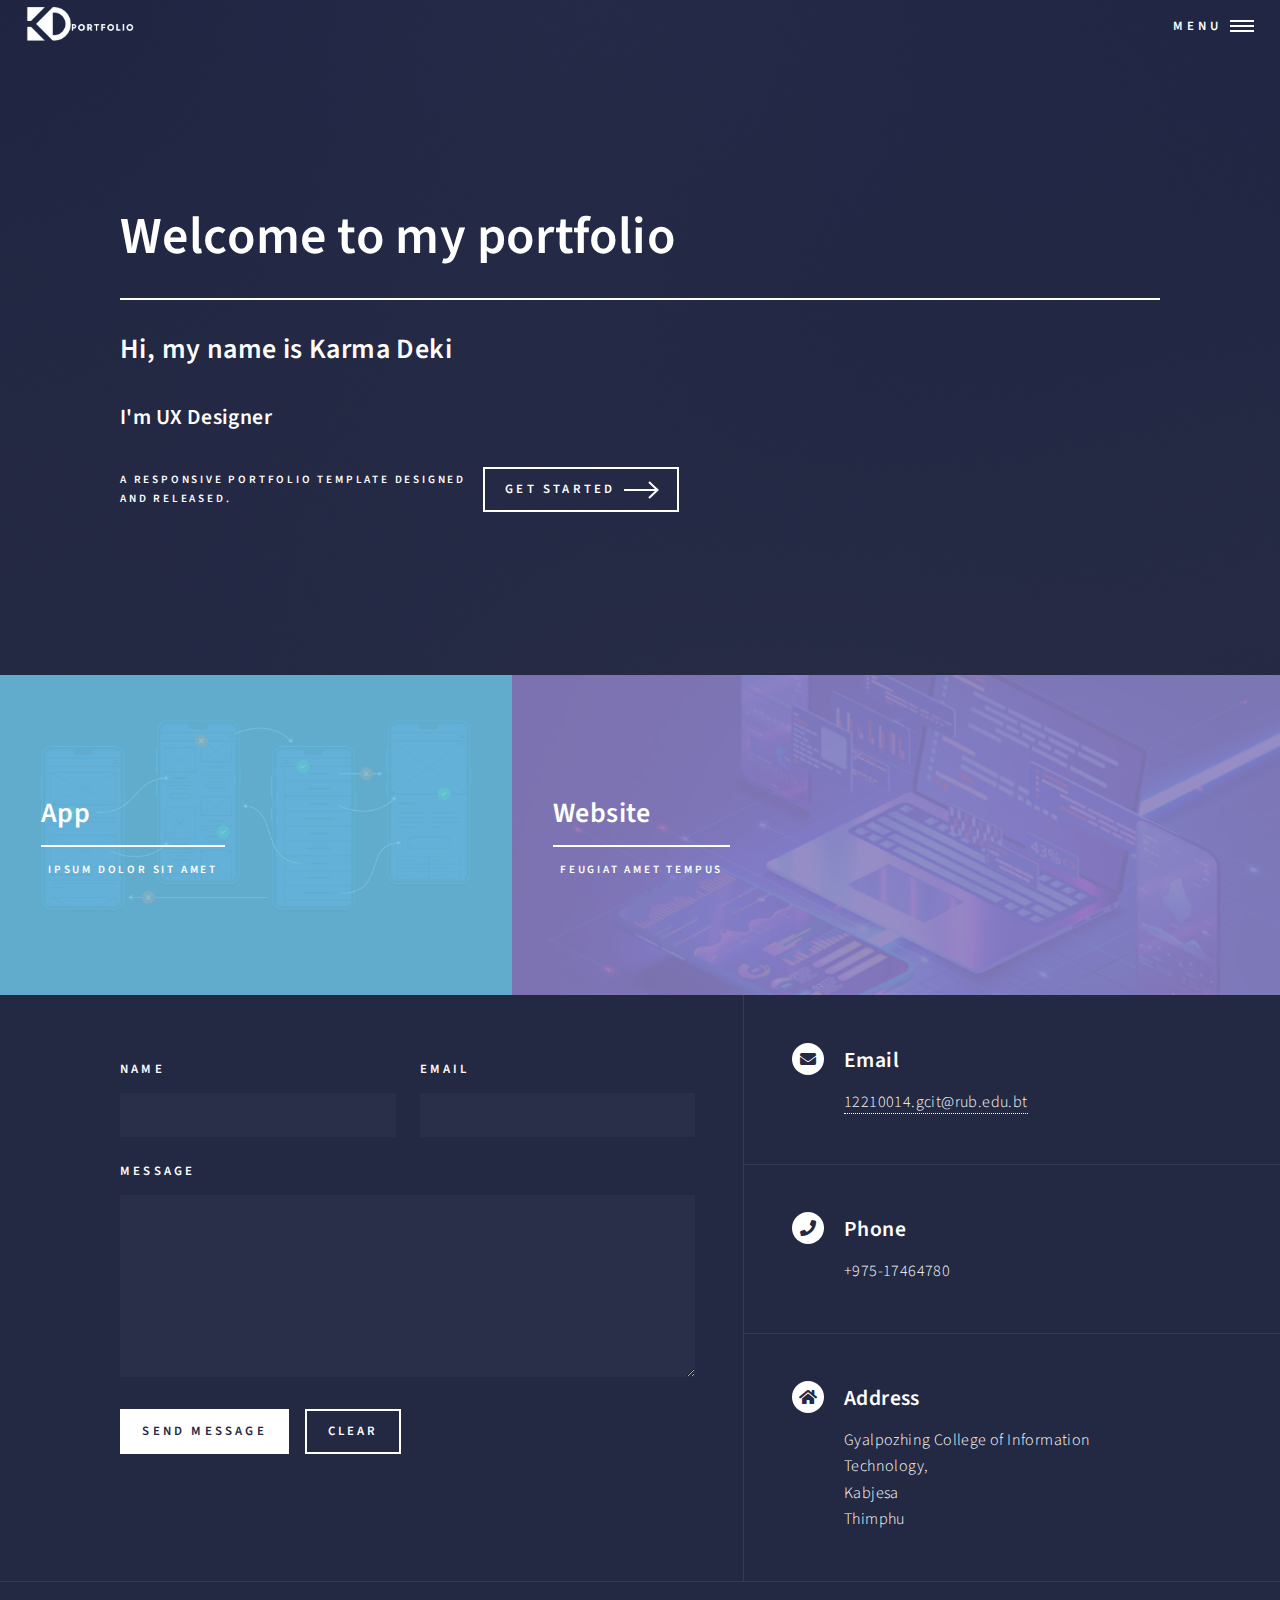
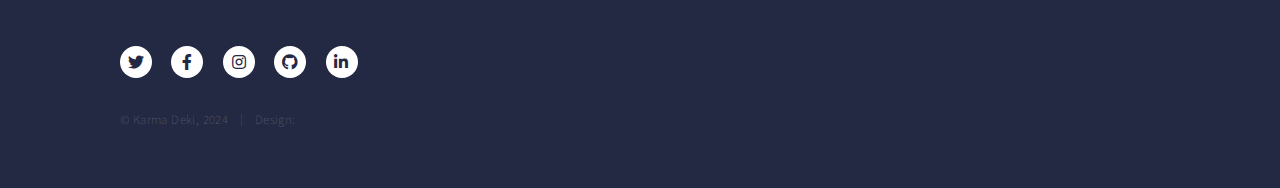
<file: index.html>
<!DOCTYPE HTML>

<html>
	<head>
		<title>UI/UX Portfolio</title>
		<meta charset="utf-8" />
		<meta name="viewport" content="width=device-width, initial-scale=1, user-scalable=no" />
		<link rel="stylesheet" href="assets/css/main.css" />
		<noscript><link rel="stylesheet" href="assets/css/noscript.css" /></noscript>
	</head>
	<body class="is-preload">

		<!-- Wrapper -->
			<div id="wrapper">

				<!-- Header -->
					<header id="header" class="alt">
						<a href="index.html" class="logo">
                            <img src="images/pl.png" alt="Logo" style="height: 50px; width: auto;">
                        </a>
						<nav>
							<a href="#menu">Menu</a>
						</nav>
					</header>

				<!-- Menu -->
					<nav id="menu">
						<ul class="links">
							<li><a href="index.html">Home</a></li>
							<li><a href="Aboutme.html">About Me</a></li>
							<li><a href="portfolio.html">Portfolio</a></li>
						</ul>
						<ul class="actions stacked">
							<li><a href="#" class="button primary fit">Get Started</a></li>
							<!-- <li><a href="#" class="button fit">Log In</a></li> -->
						</ul>
					</nav>

				<!-- Banner -->
					<section id="banner" class="major">
						<div class="inner">
							<header class="major">
								<h1>Welcome to my portfolio</h1>
								<h2>Hi, my name is Karma Deki</h2>
								<h3>I'm UX Designer</h3>
							</header>
							<div class="content">
								<p>A responsive portfolio template designed <br />
								and released.</p>
								<ul class="actions">
									<li><a href="#one" class="button next scrolly">Get Started</a></li>
								</ul>
							</div>
						</div>
					</section>

				<!-- Main -->
					<div id="main">

						<!-- One -->
							<section id="one" class="tiles">
								<article>
									<span class="image">
										<img src="images/app.png" alt="" />
									</span>
									<header class="major">
										<h3><a href="portfolio.html" class="link">App</a></h3>
										<p>Ipsum dolor sit amet</p>
									</header> 
								</article> 
								<article>
									<span class="image">
										<img src="images/website.jpg" alt="" />
									</span>
									<header class="major">
										<h3><a href="portfolio.html" class="link">Website</a></h3>
										<p>feugiat amet tempus</p>
									</header>
								</article>
								<!-- <article>
									<span class="image">
										<img src="images/pic04.jpg" alt="" />
									</span>
									<header class="major">
										<h3><a href="landing.html" class="link">Ipsum</a></h3>
										<p>Nisl sed aliquam</p>
									</header>
								</article> -->
							</section>

						<!-- Two -->
							<!-- <section id="two">
								<div class="inner">
									<header class="major">
										<h2>Massa libero</h2>
									</header>
									<p>Nullam et orci eu lorem consequat tincidunt vivamus et sagittis libero. Mauris aliquet magna magna sed nunc rhoncus pharetra. Pellentesque condimentum sem. In efficitur ligula tate urna. Maecenas laoreet massa vel lacinia pellentesque lorem ipsum dolor. Nullam et orci eu lorem consequat tincidunt. Vivamus et sagittis libero. Mauris aliquet magna magna sed nunc rhoncus amet pharetra et feugiat tempus.</p>
									<ul class="actions">
										<li><a href="landing.html" class="button next">Get Started</a></li>
									</ul>
								</div>
							</section> -->

					</div>

				<!-- Contact -->
					<section id="contact">
						<div class="inner">
							<section>
								<form method="post" action="#">
									<div class="fields">
										<div class="field half">
											<label for="name">Name</label>
											<input type="text" name="name" id="name" />
										</div>
										<div class="field half">
											<label for="email">Email</label>
											<input type="text" name="email" id="email" />
										</div>
										<div class="field">
											<label for="message">Message</label>
											<textarea name="message" id="message" rows="6"></textarea>
										</div>
									</div>
									<ul class="actions">
										<li><input type="submit" value="Send Message" class="primary" /></li>
										<li><input type="reset" value="Clear" /></li>
									</ul>
								</form>
							</section>
							<section class="split">
								<section>
									<div class="contact-method">
										<span class="icon solid alt fa-envelope"></span>
										<h3>Email</h3>
										<a href="#">12210014.gcit@rub.edu.bt</a>
									</div>
								</section>
								<section>
									<div class="contact-method">
										<span class="icon solid alt fa-phone"></span>
										<h3>Phone</h3>
										<span>+975-17464780</span>
									</div>
								</section>
								<section>
									<div class="contact-method">
										<span class="icon solid alt fa-home"></span>
										<h3>Address</h3>
										<span>Gyalpozhing College of Information Technology,<br />
											Kabjesa<br />
											Thimphu</span>
									</div>
								</section>
							</section>
						</div>
					</section>

				<!-- Footer -->
					<footer id="footer">
						<div class="inner">
							<ul class="icons">
								<li><a href="#" class="icon brands alt fa-twitter"><span class="label">Twitter</span></a></li>
								<li><a href="#" class="icon brands alt fa-facebook-f"><span class="label">Facebook</span></a></li>
								<li><a href="#" class="icon brands alt fa-instagram"><span class="label">Instagram</span></a></li>
								<li><a href="#" class="icon brands alt fa-github"><span class="label">GitHub</span></a></li>
								<li><a href="#" class="icon brands alt fa-linkedin-in"><span class="label">LinkedIn</span></a></li>
							</ul>
							<ul class="copyright">
								<li>&copy; Karma Deki, 2024</li><li>Design: <a href="https://html5up.net"></a></li>
							</ul>
						</div>
					</footer>

			</div>

		<!-- Scripts -->
			<script src="assets/js/jquery.min.js"></script>
			<script src="assets/js/jquery.scrolly.min.js"></script>
			<script src="assets/js/jquery.scrollex.min.js"></script>
			<script src="assets/js/browser.min.js"></script>
			<script src="assets/js/breakpoints.min.js"></script>
			<script src="assets/js/util.js"></script>
			<script src="assets/js/main.js"></script>

	</body>
</html>
</file>
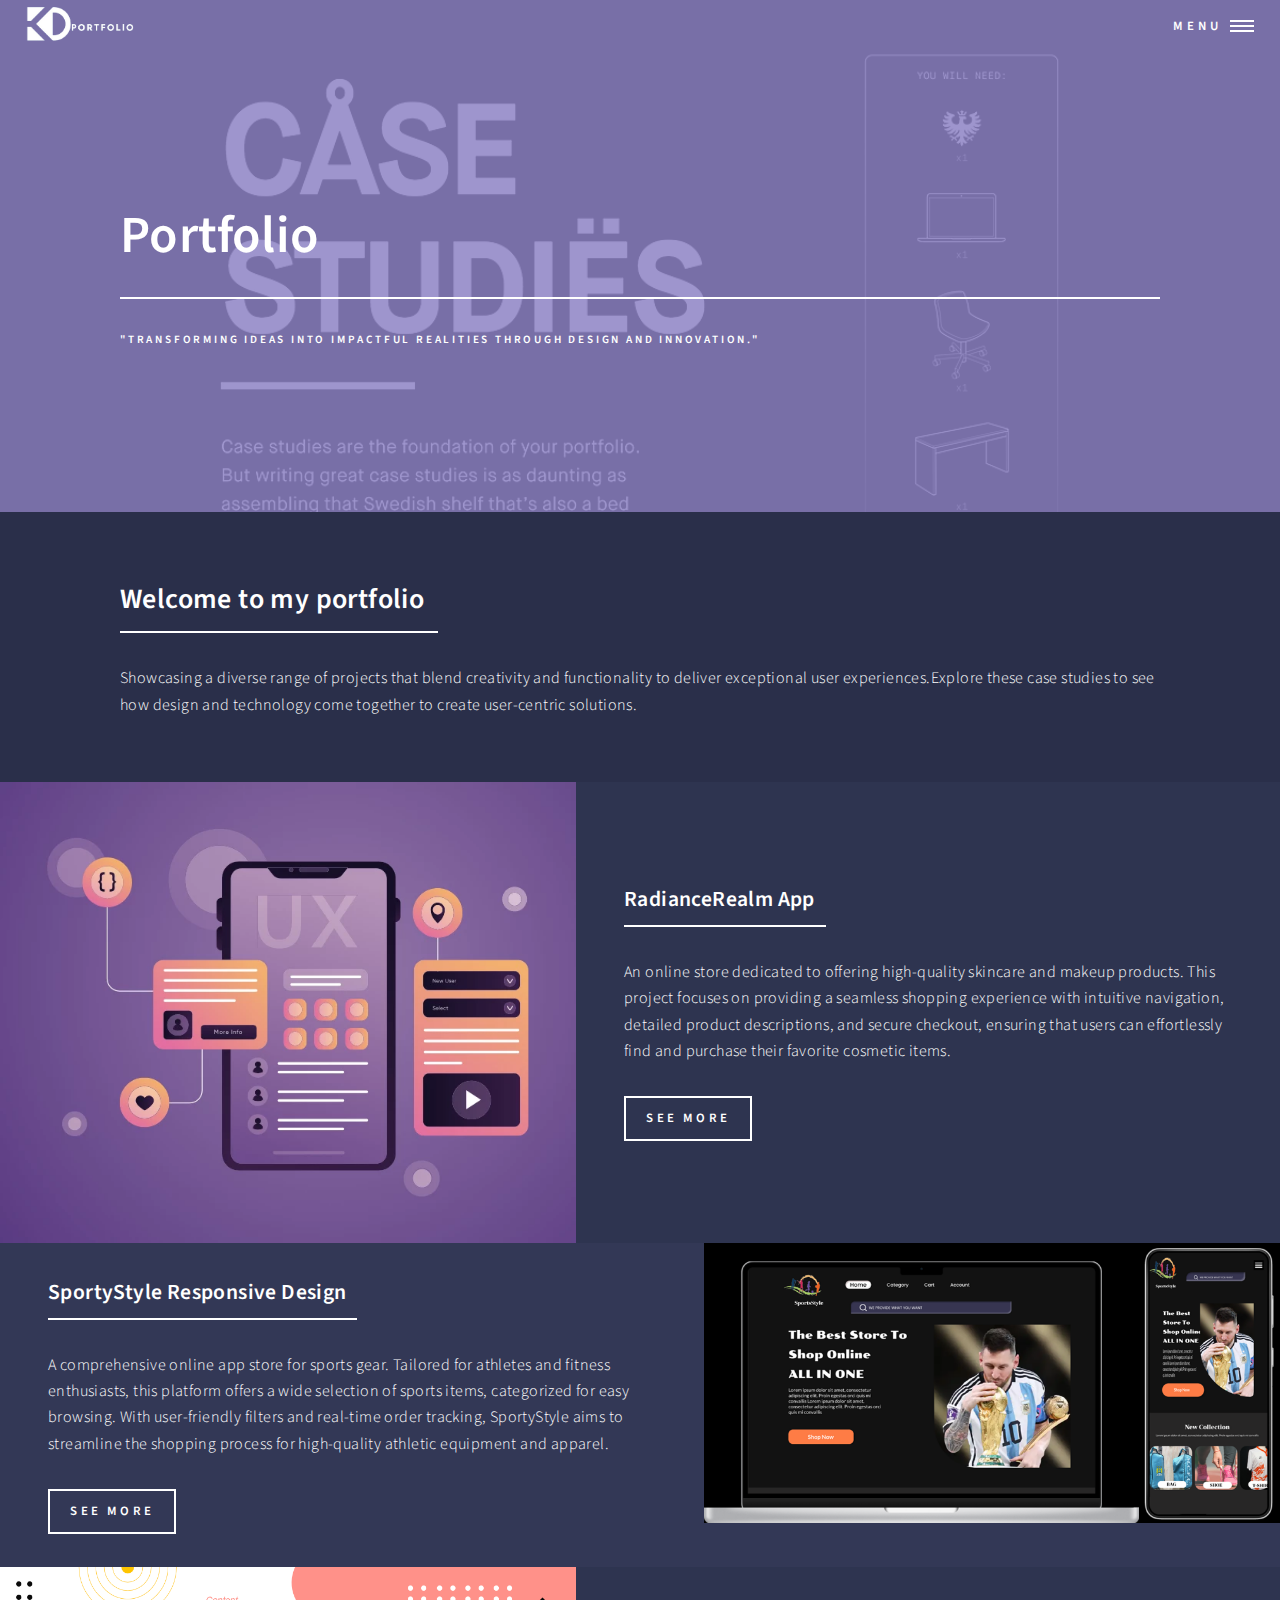
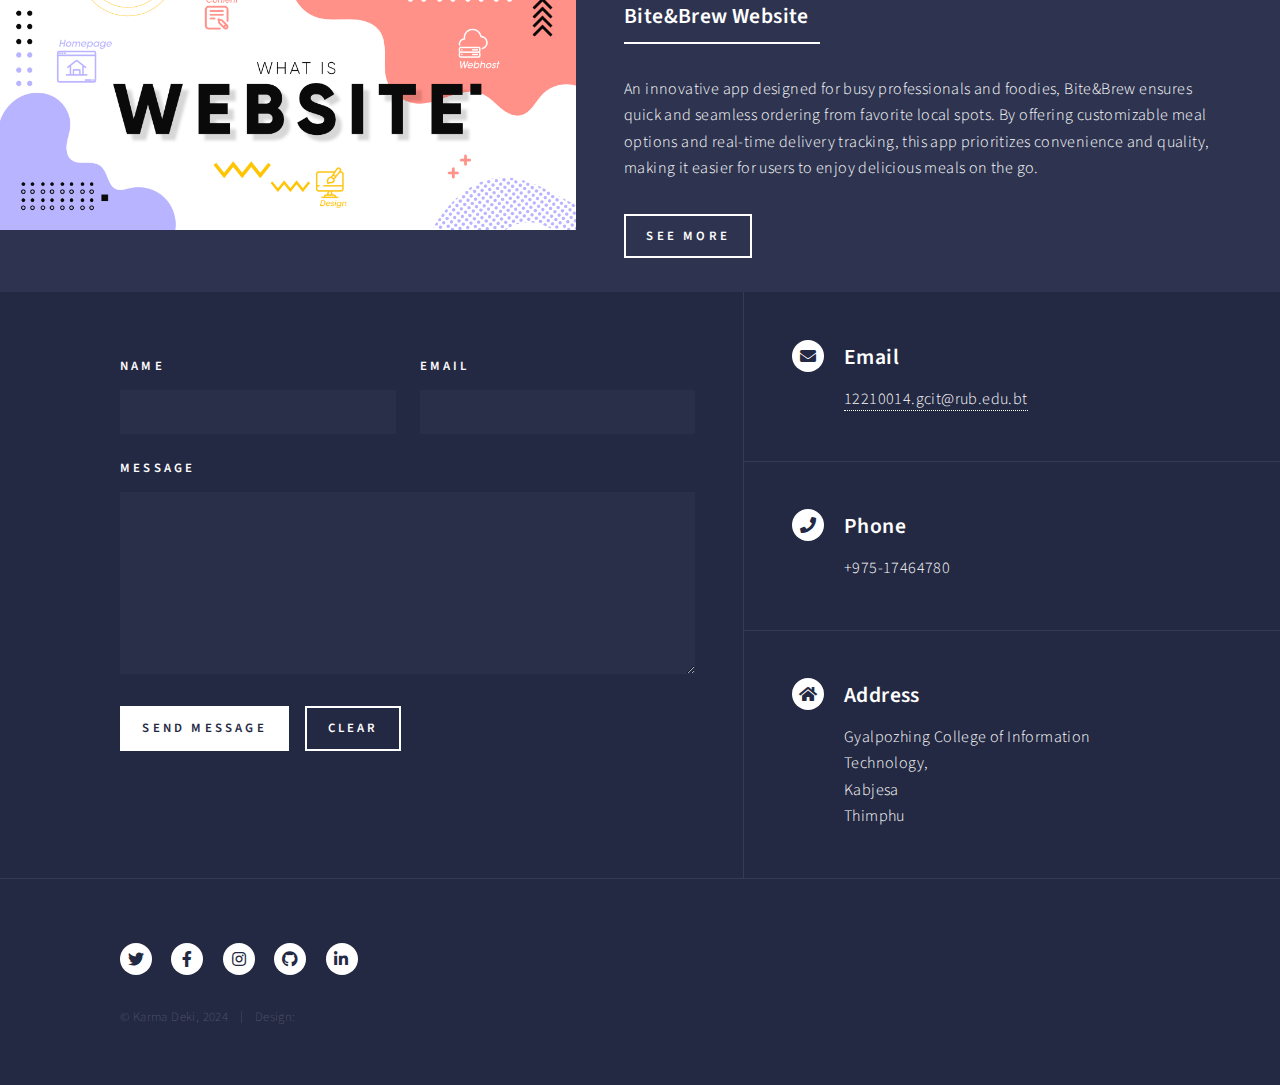
<file: portfolio.html>
<!DOCTYPE HTML>
<html>
	<head>
		<title>UI/UX Portfolio</title>
		<meta charset="utf-8" />
		<meta name="viewport" content="width=device-width, initial-scale=1, user-scalable=no" />
		<link rel="stylesheet" href="assets/css/main.css" />
		<noscript><link rel="stylesheet" href="assets/css/noscript.css" /></noscript>
	</head>
	<body class="is-preload">

		<!-- Wrapper -->
			<div id="wrapper">

				<!-- Header -->
				<!-- Note: The "styleN" class below should match that of the banner element. -->
					<header id="header" class="alt style2">
						<a href="index.html" class="logo">
                            <img src="images/pl.png" alt="Logo" style="height: 50px; width: auto;">
                        </a>
						<nav>
							<a href="#menu">Menu</a>
						</nav>
					</header>

				<!-- Menu -->
					<nav id="menu">
						<ul class="links">
							<li><a href="index.html">Home</a></li>
							<li><a href="Aboutme.html">About Me</a></li>
							<li><a href="portfolio.html">Portfolio</a></li>
						
						</ul>
						<ul class="actions stacked">
							<li><a href="#" class="button primary fit">Get Started</a></li>
						</ul>
					</nav>

				<!-- Banner -->
				<!-- Note: The "styleN" class below should match that of the header element. -->
					<section id="banner" class="style2">
						<div class="inner">
							<span class="image">
								<img src="images/cs.png" alt="" />
							</span>
							<header class="major">
								<h1>Portfolio</h1>
							</header>
							<div class="content">
								<p>
									"Transforming ideas into impactful realities through design and innovation."<br />
							</div>
						</div>
					</section>

				<!-- Main -->
					<div id="main">

						<!-- One -->
							<section id="one">
								<div class="inner">
									<header class="major">
										<h2>Welcome to my portfolio</h2>
									</header>
									<p>Showcasing a diverse range of projects that blend creativity and functionality to deliver exceptional user experiences.Explore these case studies to see how design and technology come together to create user-centric solutions.</p>
								</div>
							</section>

						<!-- Two -->
							<section id="two" class="spotlights">
								<section>
									<a href="portfolio1.html" class="image">
										<img src="images/uxapp.png" alt="" data-position="center center" />
									</a>
									<div class="content">
										<div class="inner">
											<header class="major">
												<h3>RadianceRealm App</h3>
											</header>
											<p>An online store dedicated to offering high-quality skincare and makeup products. This project focuses on providing a seamless shopping experience with intuitive navigation, detailed product descriptions, and secure checkout, ensuring that users can effortlessly find and purchase their favorite cosmetic items.</p>
											<ul class="actions">
												<li><a href="portfolio1.html" class="button">See more</a></li>
											</ul>
										</div>
									</div>
								</section>
								<section>
									<a href="portfolio2.html" class="image">
										<img src="images/ss.png" alt="" data-position="top center" />
									</a>
									<div class="content">
										<div class="inner">
											<header class="major">
												<h3>SportyStyle Responsive Design</h3>
											</header>
											<p>A comprehensive online app store for sports gear. Tailored for athletes and fitness enthusiasts, this platform offers a wide selection of sports items, categorized for easy browsing. With user-friendly filters and real-time order tracking, SportyStyle aims to streamline the shopping process for high-quality athletic equipment and apparel.</p>
											<ul class="actions">
												<li><a href="portfolio2.html" class="button">See more</a></li>
											</ul>
										</div>
									</div>
								</section>
								<section>
									<a href="portfolio3.html" class="image">
										<img src="images/websit.png" alt="" data-position="25% 25%" />
									</a>
									<div class="content">
										<div class="inner">
											<header class="major">
												<h3>Bite&Brew Website</h3>
											</header>
											<p> An innovative app designed for busy professionals and foodies, Bite&Brew ensures quick and seamless ordering from favorite local spots. By offering customizable meal options and real-time delivery tracking, this app prioritizes convenience and quality, making it easier for users to enjoy delicious meals on the go.</p>
											<ul class="actions">
												<li><a href="portfolio3.html" class="button">See more</a></li>
											</ul>
										</div>
									</div>
								</section>
							</section>

						<!-- Three -->
							<!-- <section id="three">
								<div class="inner">
									<header class="major">
										<h2>Massa libero</h2>
									</header>
									<p>Nullam et orci eu lorem consequat tincidunt vivamus et sagittis libero. Mauris aliquet magna magna sed nunc rhoncus pharetra. Pellentesque condimentum sem. In efficitur ligula tate urna. Maecenas laoreet massa vel lacinia pellentesque lorem ipsum dolor. Nullam et orci eu lorem consequat tincidunt. Vivamus et sagittis libero. Mauris aliquet magna magna sed nunc rhoncus amet pharetra et feugiat tempus.</p>
									<ul class="actions">
										<li><a href="generic.html" class="button next">Get Started</a></li>
									</ul>
								</div>
							</section> -->

					</div>

				<!-- Contact -->
					<section id="contact">
						<div class="inner">
							<section>
								<form method="post" action="#">
									<div class="fields">
										<div class="field half">
											<label for="name">Name</label>
											<input type="text" name="name" id="name" />
										</div>
										<div class="field half">
											<label for="email">Email</label>
											<input type="text" name="email" id="email" />
										</div>
										<div class="field">
											<label for="message">Message</label>
											<textarea name="message" id="message" rows="6"></textarea>
										</div>
									</div>
									<ul class="actions">
										<li><input type="submit" value="Send Message" class="primary" /></li>
										<li><input type="reset" value="Clear" /></li>
									</ul>
								</form>
							</section>
							<section class="split">
								<section>
									<div class="contact-method">
										<span class="icon solid alt fa-envelope"></span>
										<h3>Email</h3>
										<a href="#">12210014.gcit@rub.edu.bt</a>
									</div>
								</section>
								<section>
									<div class="contact-method">
										<span class="icon solid alt fa-phone"></span>
										<h3>Phone</h3>
										<span>+975-17464780</span>
									</div>
								</section>
								<section>
									<div class="contact-method">
										<span class="icon solid alt fa-home"></span>
										<h3>Address</h3>
										<span>Gyalpozhing College of Information Technology,<br />
											Kabjesa<br />
											Thimphu</span>
									</div>
								</section>
							</section>
						</div>
					</section>

				<!-- Footer -->
					<footer id="footer">
						<div class="inner">
							<ul class="icons">
								<li><a href="#" class="icon brands alt fa-twitter"><span class="label">Twitter</span></a></li>
								<li><a href="https://www.facebook.com/profile.php?id=100073360411493" class="icon brands alt fa-facebook-f"><span class="label">Facebook</span></a></li>
								<li><a href="https://www.instagram.com/itz_k._.dekey/?hl=en" class="icon brands alt fa-instagram"><span class="label">Instagram</span></a></li>
								<li><a href="#" class="icon brands alt fa-github"><span class="label">GitHub</span></a></li>
								<li><a href="www.linkedin.com/in/karma-deki-1267aa30b" class="icon brands alt fa-linkedin-in"><span class="label">LinkedIn</span></a></li>
							</ul>
							<ul class="copyright">
								<li>&copy; Karma Deki, 2024</li><li>Design: <a href="https://html5up.net"></a></li>
						</div>
					</footer>

			</div>

		<!-- Scripts -->
			<script src="assets/js/jquery.min.js"></script>
			<script src="assets/js/jquery.scrolly.min.js"></script>
			<script src="assets/js/jquery.scrollex.min.js"></script>
			<script src="assets/js/browser.min.js"></script>
			<script src="assets/js/breakpoints.min.js"></script>
			<script src="assets/js/util.js"></script>
			<script src="assets/js/main.js"></script>

	</body>
</html>
</file>
<file: assets/css/noscript.css>
/* Banner */

	body.is-preload #banner:after {
		opacity: 0.85;
	}

	body.is-preload #banner > .inner {
		-moz-filter: none;
		-webkit-filter: none;
		-ms-filter: none;
		filter: none;
		-moz-transform: none;
		-webkit-transform: none;
		-ms-transform: none;
		transform: none;
		opacity: 1;
	}
</file>
<file: assets/css/main.css>
@import url(fontawesome-all.min.css);
@import url("https://fonts.googleapis.com/css?family=Source+Sans+Pro:300,300italic,600,600italic");

/*
	Forty by HTML5 UP
	html5up.net | @ajlkn
	Free for personal and commercial use under the CCA 3.0 license (html5up.net/license)
*/

html, body, div, span, applet, object,
iframe, h1, h2, h3, h4, h5, h6, p, blockquote,
pre, a, abbr, acronym, address, big, cite,
code, del, dfn, em, img, ins, kbd, q, s, samp,
small, strike, strong, sub, sup, tt, var, b,
u, i, center, dl, dt, dd, ol, ul, li, fieldset,
form, label, legend, table, caption, tbody,
tfoot, thead, tr, th, td, article, aside,
canvas, details, embed, figure, figcaption,
footer, header, hgroup, menu, nav, output, ruby,
section, summary, time, mark, audio, video {
	margin: 0;
	padding: 0;
	border: 0;
	font-size: 100%;
	font: inherit;
	vertical-align: baseline;}

article, aside, details, figcaption, figure,
footer, header, hgroup, menu, nav, section {
	display: block;}

	.tiles.center-content {
		display: flex;
		justify-content: center; /* Centers horizontally */
		align-items: center;     /* Centers vertically */
		min-height: 100vh;       /* Makes sure it takes full height of the viewport */
		text-align: center;      /* Centers text within the section */
	}
	
	.tiles .image img {
		display: block;
		margin: 0 auto;          /* Centers image */
	}
	
	.tiles .major {
		display: flex;
		flex-direction: column;
		align-items: center;
	}
	

body {
	line-height: 1;
}

ol, ul {
	list-style: none;
}

blockquote, q {
	quotes: none;
}

	blockquote:before, blockquote:after, q:before, q:after {
		content: '';
		content: none;
	}

table {
	border-collapse: collapse;
	border-spacing: 0;
}

body {
	-webkit-text-size-adjust: none;
}

mark {
	background-color: transparent;
	color: inherit;
}

input::-moz-focus-inner {
	border: 0;
	padding: 0;
}

input, select, textarea {
	-moz-appearance: none;
	-webkit-appearance: none;
	-ms-appearance: none;
	appearance: none;
}

/* Basic */

	@-ms-viewport {
		width: device-width;
	}

	body {
		-ms-overflow-style: scrollbar;
	}

	@media screen and (max-width: 480px) {

		html, body {
			min-width: 320px;
		}

	}

	html {
		box-sizing: border-box;
	}

	*, *:before, *:after {
		box-sizing: inherit;
	}

	body {
		background: #242943;
	}

		body.is-preload *, body.is-preload *:before, body.is-preload *:after {
			-moz-animation: none !important;
			-webkit-animation: none !important;
			-ms-animation: none !important;
			animation: none !important;
			-moz-transition: none !important;
			-webkit-transition: none !important;
			-ms-transition: none !important;
			transition: none !important;
		}

/* Type */

	body, input, select, textarea {
		color: #ffffff;
		font-family: "Source Sans Pro", Helvetica, sans-serif;
		font-size: 17pt;
		font-weight: 300;
		letter-spacing: 0.025em;
		line-height: 1.65;
	}

		@media screen and (max-width: 1680px) {

			body, input, select, textarea {
				font-size: 14pt;
			}

		}

		@media screen and (max-width: 1280px) {

			body, input, select, textarea {
				font-size: 12pt;
			}

		}

		@media screen and (max-width: 360px) {

			body, input, select, textarea {
				font-size: 11pt;
			}

		}

	a {
		-moz-transition: color 0.2s ease-in-out, border-bottom-color 0.2s ease-in-out;
		-webkit-transition: color 0.2s ease-in-out, border-bottom-color 0.2s ease-in-out;
		-ms-transition: color 0.2s ease-in-out, border-bottom-color 0.2s ease-in-out;
		transition: color 0.2s ease-in-out, border-bottom-color 0.2s ease-in-out;
		border-bottom: dotted 1px;
		color: inherit;
		text-decoration: none;
	}

		a:hover {
			border-bottom-color: transparent;
			color: #9bf1ff !important;
		}

		a:active {
			color: #53e3fb !important;
		}

	strong, b {
		color: #ffffff;
		font-weight: 600;
	}

	em, i {
		font-style: italic;
	}

	p {
		margin: 0 0 2em 0;
	}

	h1, h2, h3, h4, h5, h6 {
		color: #ffffff;
		font-weight: 600;
		line-height: 1.65;
		margin: 0 0 1em 0;
	}

		h1 a, h2 a, h3 a, h4 a, h5 a, h6 a {
			color: inherit;
			border-bottom: 0;
		}

	h1 {
		font-size: 2.5em;
	}

	h2 {
		font-size: 1.75em;
	}

	h3 {
		font-size: 1.35em;
	}

	h4 {
		font-size: 1.1em;
	}

	h5 {
		font-size: 0.9em;
	}

	h6 {
		font-size: 0.7em;
	}

	@media screen and (max-width: 736px) {

		h1 {
			font-size: 2em;
		}

		h2 {
			font-size: 1.5em;
		}

		h3 {
			font-size: 1.25em;
		}

	}

	sub {
		font-size: 0.8em;
		position: relative;
		top: 0.5em;
	}

	sup {
		font-size: 0.8em;
		position: relative;
		top: -0.5em;
	}

	blockquote {
		border-left: solid 4px rgba(212, 212, 255, 0.1);
		font-style: italic;
		margin: 0 0 2em 0;
		padding: 0.5em 0 0.5em 2em;
	}

	code {
		background: rgba(212, 212, 255, 0.035);
		font-family: "Courier New", monospace;
		font-size: 0.9em;
		margin: 0 0.25em;
		padding: 0.25em 0.65em;
	}

	pre {
		-webkit-overflow-scrolling: touch;
		font-family: "Courier New", monospace;
		font-size: 0.9em;
		margin: 0 0 2em 0;
	}

		pre code {
			display: block;
			line-height: 1.75;
			padding: 1em 1.5em;
			overflow-x: auto;
		}

	hr {
		border: 0;
		border-bottom: solid 1px rgba(212, 212, 255, 0.1);
		margin: 2em 0;
	}

		hr.major {
			margin: 3em 0;
		}

	.align-left {
		text-align: left;
	}

	.align-center {
		text-align: center;
	}

	.align-right {
		text-align: right;
	}

/* Row */

	.row {
		display: flex;
		flex-wrap: wrap;
		box-sizing: border-box;
		align-items: stretch;
	}

		.row > * {
			box-sizing: border-box;
		}

		.row.gtr-uniform > * > :last-child {
			margin-bottom: 0;
		}

		.row.aln-left {
			justify-content: flex-start;
		}

		.row.aln-center {
			justify-content: center;
		}

		.row.aln-right {
			justify-content: flex-end;
		}

		.row.aln-top {
			align-items: flex-start;
		}

		.row.aln-middle {
			align-items: center;
		}

		.row.aln-bottom {
			align-items: flex-end;
		}

		.row > .imp {
			order: -1;
		}

		.row > .col-1 {
			width: 8.33333%;
		}

		.row > .off-1 {
			margin-left: 8.33333%;
		}

		.row > .col-2 {
			width: 16.66667%;
		}

		.row > .off-2 {
			margin-left: 16.66667%;
		}

		.row > .col-3 {
			width: 25%;
		}

		.row > .off-3 {
			margin-left: 25%;
		}

		.row > .col-4 {
			width: 33.33333%;
		}

		.row > .off-4 {
			margin-left: 33.33333%;
		}

		.row > .col-5 {
			width: 41.66667%;
		}

		.row > .off-5 {
			margin-left: 41.66667%;
		}

		.row > .col-6 {
			width: 50%;
		}

		.row > .off-6 {
			margin-left: 50%;
		}

		.row > .col-7 {
			width: 58.33333%;
		}

		.row > .off-7 {
			margin-left: 58.33333%;
		}

		.row > .col-8 {
			width: 66.66667%;
		}

		.row > .off-8 {
			margin-left: 66.66667%;
		}

		.row > .col-9 {
			width: 75%;
		}

		.row > .off-9 {
			margin-left: 75%;
		}

		.row > .col-10 {
			width: 83.33333%;
		}

		.row > .off-10 {
			margin-left: 83.33333%;
		}

		.row > .col-11 {
			width: 91.66667%;
		}

		.row > .off-11 {
			margin-left: 91.66667%;
		}

		.row > .col-12 {
			width: 100%;
		}

		.row > .off-12 {
			margin-left: 100%;
		}

		.row.gtr-0 {
			margin-top: 0;
			margin-left: 0em;
		}

			.row.gtr-0 > * {
				padding: 0 0 0 0em;
			}

			.row.gtr-0.gtr-uniform {
				margin-top: 0em;
			}

				.row.gtr-0.gtr-uniform > * {
					padding-top: 0em;
				}

		.row.gtr-25 {
			margin-top: 0;
			margin-left: -0.5em;
		}

			.row.gtr-25 > * {
				padding: 0 0 0 0.5em;
			}

			.row.gtr-25.gtr-uniform {
				margin-top: -0.5em;
			}

				.row.gtr-25.gtr-uniform > * {
					padding-top: 0.5em;
				}

		.row.gtr-50 {
			margin-top: 0;
			margin-left: -1em;
		}

			.row.gtr-50 > * {
				padding: 0 0 0 1em;
			}

			.row.gtr-50.gtr-uniform {
				margin-top: -1em;
			}

				.row.gtr-50.gtr-uniform > * {
					padding-top: 1em;
				}

		.row {
			margin-top: 0;
			margin-left: -2em;
		}

			.row > * {
				padding: 0 0 0 2em;
			}

			.row.gtr-uniform {
				margin-top: -2em;
			}

				.row.gtr-uniform > * {
					padding-top: 2em;
				}

		.row.gtr-150 {
			margin-top: 0;
			margin-left: -3em;
		}

			.row.gtr-150 > * {
				padding: 0 0 0 3em;
			}

			.row.gtr-150.gtr-uniform {
				margin-top: -3em;
			}

				.row.gtr-150.gtr-uniform > * {
					padding-top: 3em;
				}

		.row.gtr-200 {
			margin-top: 0;
			margin-left: -4em;
		}

			.row.gtr-200 > * {
				padding: 0 0 0 4em;
			}

			.row.gtr-200.gtr-uniform {
				margin-top: -4em;
			}

				.row.gtr-200.gtr-uniform > * {
					padding-top: 4em;
				}

		@media screen and (max-width: 1680px) {

			.row {
				display: flex;
				flex-wrap: wrap;
				box-sizing: border-box;
				align-items: stretch;
			}

				.row > * {
					box-sizing: border-box;
				}

				.row.gtr-uniform > * > :last-child {
					margin-bottom: 0;
				}

				.row.aln-left {
					justify-content: flex-start;
				}

				.row.aln-center {
					justify-content: center;
				}

				.row.aln-right {
					justify-content: flex-end;
				}

				.row.aln-top {
					align-items: flex-start;
				}

				.row.aln-middle {
					align-items: center;
				}

				.row.aln-bottom {
					align-items: flex-end;
				}

				.row > .imp-xlarge {
					order: -1;
				}

				.row > .col-1-xlarge {
					width: 8.33333%;
				}

				.row > .off-1-xlarge {
					margin-left: 8.33333%;
				}

				.row > .col-2-xlarge {
					width: 16.66667%;
				}

				.row > .off-2-xlarge {
					margin-left: 16.66667%;
				}

				.row > .col-3-xlarge {
					width: 25%;
				}

				.row > .off-3-xlarge {
					margin-left: 25%;
				}

				.row > .col-4-xlarge {
					width: 33.33333%;
				}

				.row > .off-4-xlarge {
					margin-left: 33.33333%;
				}

				.row > .col-5-xlarge {
					width: 41.66667%;
				}

				.row > .off-5-xlarge {
					margin-left: 41.66667%;
				}

				.row > .col-6-xlarge {
					width: 50%;
				}

				.row > .off-6-xlarge {
					margin-left: 50%;
				}

				.row > .col-7-xlarge {
					width: 58.33333%;
				}

				.row > .off-7-xlarge {
					margin-left: 58.33333%;
				}

				.row > .col-8-xlarge {
					width: 66.66667%;
				}

				.row > .off-8-xlarge {
					margin-left: 66.66667%;
				}

				.row > .col-9-xlarge {
					width: 75%;
				}

				.row > .off-9-xlarge {
					margin-left: 75%;
				}

				.row > .col-10-xlarge {
					width: 83.33333%;
				}

				.row > .off-10-xlarge {
					margin-left: 83.33333%;
				}

				.row > .col-11-xlarge {
					width: 91.66667%;
				}

				.row > .off-11-xlarge {
					margin-left: 91.66667%;
				}

				.row > .col-12-xlarge {
					width: 100%;
				}

				.row > .off-12-xlarge {
					margin-left: 100%;
				}

				.row.gtr-0 {
					margin-top: 0;
					margin-left: 0em;
				}

					.row.gtr-0 > * {
						padding: 0 0 0 0em;
					}

					.row.gtr-0.gtr-uniform {
						margin-top: 0em;
					}

						.row.gtr-0.gtr-uniform > * {
							padding-top: 0em;
						}

				.row.gtr-25 {
					margin-top: 0;
					margin-left: -0.5em;
				}

					.row.gtr-25 > * {
						padding: 0 0 0 0.5em;
					}

					.row.gtr-25.gtr-uniform {
						margin-top: -0.5em;
					}

						.row.gtr-25.gtr-uniform > * {
							padding-top: 0.5em;
						}

				.row.gtr-50 {
					margin-top: 0;
					margin-left: -1em;
				}

					.row.gtr-50 > * {
						padding: 0 0 0 1em;
					}

					.row.gtr-50.gtr-uniform {
						margin-top: -1em;
					}

						.row.gtr-50.gtr-uniform > * {
							padding-top: 1em;
						}

				.row {
					margin-top: 0;
					margin-left: -2em;
				}

					.row > * {
						padding: 0 0 0 2em;
					}

					.row.gtr-uniform {
						margin-top: -2em;
					}

						.row.gtr-uniform > * {
							padding-top: 2em;
						}

				.row.gtr-150 {
					margin-top: 0;
					margin-left: -3em;
				}

					.row.gtr-150 > * {
						padding: 0 0 0 3em;
					}

					.row.gtr-150.gtr-uniform {
						margin-top: -3em;
					}

						.row.gtr-150.gtr-uniform > * {
							padding-top: 3em;
						}

				.row.gtr-200 {
					margin-top: 0;
					margin-left: -4em;
				}

					.row.gtr-200 > * {
						padding: 0 0 0 4em;
					}

					.row.gtr-200.gtr-uniform {
						margin-top: -4em;
					}

						.row.gtr-200.gtr-uniform > * {
							padding-top: 4em;
						}

		}

		@media screen and (max-width: 1280px) {

			.row {
				display: flex;
				flex-wrap: wrap;
				box-sizing: border-box;
				align-items: stretch;
			}

				.row > * {
					box-sizing: border-box;
				}

				.row.gtr-uniform > * > :last-child {
					margin-bottom: 0;
				}

				.row.aln-left {
					justify-content: flex-start;
				}

				.row.aln-center {
					justify-content: center;
				}

				.row.aln-right {
					justify-content: flex-end;
				}

				.row.aln-top {
					align-items: flex-start;
				}

				.row.aln-middle {
					align-items: center;
				}

				.row.aln-bottom {
					align-items: flex-end;
				}

				.row > .imp-large {
					order: -1;
				}

				.row > .col-1-large {
					width: 8.33333%;
				}

				.row > .off-1-large {
					margin-left: 8.33333%;
				}

				.row > .col-2-large {
					width: 16.66667%;
				}

				.row > .off-2-large {
					margin-left: 16.66667%;
				}

				.row > .col-3-large {
					width: 25%;
				}

				.row > .off-3-large {
					margin-left: 25%;
				}

				.row > .col-4-large {
					width: 33.33333%;
				}

				.row > .off-4-large {
					margin-left: 33.33333%;
				}

				.row > .col-5-large {
					width: 41.66667%;
				}

				.row > .off-5-large {
					margin-left: 41.66667%;
				}

				.row > .col-6-large {
					width: 50%;
				}

				.row > .off-6-large {
					margin-left: 50%;
				}

				.row > .col-7-large {
					width: 58.33333%;
				}

				.row > .off-7-large {
					margin-left: 58.33333%;
				}

				.row > .col-8-large {
					width: 66.66667%;
				}

				.row > .off-8-large {
					margin-left: 66.66667%;
				}

				.row > .col-9-large {
					width: 75%;
				}

				.row > .off-9-large {
					margin-left: 75%;
				}

				.row > .col-10-large {
					width: 83.33333%;
				}

				.row > .off-10-large {
					margin-left: 83.33333%;
				}

				.row > .col-11-large {
					width: 91.66667%;
				}

				.row > .off-11-large {
					margin-left: 91.66667%;
				}

				.row > .col-12-large {
					width: 100%;
				}

				.row > .off-12-large {
					margin-left: 100%;
				}

				.row.gtr-0 {
					margin-top: 0;
					margin-left: 0em;
				}

					.row.gtr-0 > * {
						padding: 0 0 0 0em;
					}

					.row.gtr-0.gtr-uniform {
						margin-top: 0em;
					}

						.row.gtr-0.gtr-uniform > * {
							padding-top: 0em;
						}

				.row.gtr-25 {
					margin-top: 0;
					margin-left: -0.375em;
				}

					.row.gtr-25 > * {
						padding: 0 0 0 0.375em;
					}

					.row.gtr-25.gtr-uniform {
						margin-top: -0.375em;
					}

						.row.gtr-25.gtr-uniform > * {
							padding-top: 0.375em;
						}

				.row.gtr-50 {
					margin-top: 0;
					margin-left: -0.75em;
				}

					.row.gtr-50 > * {
						padding: 0 0 0 0.75em;
					}

					.row.gtr-50.gtr-uniform {
						margin-top: -0.75em;
					}

						.row.gtr-50.gtr-uniform > * {
							padding-top: 0.75em;
						}

				.row {
					margin-top: 0;
					margin-left: -1.5em;
				}

					.row > * {
						padding: 0 0 0 1.5em;
					}

					.row.gtr-uniform {
						margin-top: -1.5em;
					}

						.row.gtr-uniform > * {
							padding-top: 1.5em;
						}

				.row.gtr-150 {
					margin-top: 0;
					margin-left: -2.25em;
				}

					.row.gtr-150 > * {
						padding: 0 0 0 2.25em;
					}

					.row.gtr-150.gtr-uniform {
						margin-top: -2.25em;
					}

						.row.gtr-150.gtr-uniform > * {
							padding-top: 2.25em;
						}

				.row.gtr-200 {
					margin-top: 0;
					margin-left: -3em;
				}

					.row.gtr-200 > * {
						padding: 0 0 0 3em;
					}

					.row.gtr-200.gtr-uniform {
						margin-top: -3em;
					}

						.row.gtr-200.gtr-uniform > * {
							padding-top: 3em;
						}

		}

		@media screen and (max-width: 980px) {

			.row {
				display: flex;
				flex-wrap: wrap;
				box-sizing: border-box;
				align-items: stretch;
			}

				.row > * {
					box-sizing: border-box;
				}

				.row.gtr-uniform > * > :last-child {
					margin-bottom: 0;
				}

				.row.aln-left {
					justify-content: flex-start;
				}

				.row.aln-center {
					justify-content: center;
				}

				.row.aln-right {
					justify-content: flex-end;
				}

				.row.aln-top {
					align-items: flex-start;
				}

				.row.aln-middle {
					align-items: center;
				}

				.row.aln-bottom {
					align-items: flex-end;
				}

				.row > .imp-medium {
					order: -1;
				}

				.row > .col-1-medium {
					width: 8.33333%;
				}

				.row > .off-1-medium {
					margin-left: 8.33333%;
				}

				.row > .col-2-medium {
					width: 16.66667%;
				}

				.row > .off-2-medium {
					margin-left: 16.66667%;
				}

				.row > .col-3-medium {
					width: 25%;
				}

				.row > .off-3-medium {
					margin-left: 25%;
				}

				.row > .col-4-medium {
					width: 33.33333%;
				}

				.row > .off-4-medium {
					margin-left: 33.33333%;
				}

				.row > .col-5-medium {
					width: 41.66667%;
				}

				.row > .off-5-medium {
					margin-left: 41.66667%;
				}

				.row > .col-6-medium {
					width: 50%;
				}

				.row > .off-6-medium {
					margin-left: 50%;
				}

				.row > .col-7-medium {
					width: 58.33333%;
				}

				.row > .off-7-medium {
					margin-left: 58.33333%;
				}

				.row > .col-8-medium {
					width: 66.66667%;
				}

				.row > .off-8-medium {
					margin-left: 66.66667%;
				}

				.row > .col-9-medium {
					width: 75%;
				}

				.row > .off-9-medium {
					margin-left: 75%;
				}

				.row > .col-10-medium {
					width: 83.33333%;
				}

				.row > .off-10-medium {
					margin-left: 83.33333%;
				}

				.row > .col-11-medium {
					width: 91.66667%;
				}

				.row > .off-11-medium {
					margin-left: 91.66667%;
				}

				.row > .col-12-medium {
					width: 100%;
				}

				.row > .off-12-medium {
					margin-left: 100%;
				}

				.row.gtr-0 {
					margin-top: 0;
					margin-left: 0em;
				}

					.row.gtr-0 > * {
						padding: 0 0 0 0em;
					}

					.row.gtr-0.gtr-uniform {
						margin-top: 0em;
					}

						.row.gtr-0.gtr-uniform > * {
							padding-top: 0em;
						}

				.row.gtr-25 {
					margin-top: 0;
					margin-left: -0.375em;
				}

					.row.gtr-25 > * {
						padding: 0 0 0 0.375em;
					}

					.row.gtr-25.gtr-uniform {
						margin-top: -0.375em;
					}

						.row.gtr-25.gtr-uniform > * {
							padding-top: 0.375em;
						}

				.row.gtr-50 {
					margin-top: 0;
					margin-left: -0.75em;
				}

					.row.gtr-50 > * {
						padding: 0 0 0 0.75em;
					}

					.row.gtr-50.gtr-uniform {
						margin-top: -0.75em;
					}

						.row.gtr-50.gtr-uniform > * {
							padding-top: 0.75em;
						}

				.row {
					margin-top: 0;
					margin-left: -1.5em;
				}

					.row > * {
						padding: 0 0 0 1.5em;
					}

					.row.gtr-uniform {
						margin-top: -1.5em;
					}

						.row.gtr-uniform > * {
							padding-top: 1.5em;
						}

				.row.gtr-150 {
					margin-top: 0;
					margin-left: -2.25em;
				}

					.row.gtr-150 > * {
						padding: 0 0 0 2.25em;
					}

					.row.gtr-150.gtr-uniform {
						margin-top: -2.25em;
					}

						.row.gtr-150.gtr-uniform > * {
							padding-top: 2.25em;
						}

				.row.gtr-200 {
					margin-top: 0;
					margin-left: -3em;
				}

					.row.gtr-200 > * {
						padding: 0 0 0 3em;
					}

					.row.gtr-200.gtr-uniform {
						margin-top: -3em;
					}

						.row.gtr-200.gtr-uniform > * {
							padding-top: 3em;
						}

		}

		@media screen and (max-width: 736px) {

			.row {
				display: flex;
				flex-wrap: wrap;
				box-sizing: border-box;
				align-items: stretch;
			}

				.row > * {
					box-sizing: border-box;
				}

				.row.gtr-uniform > * > :last-child {
					margin-bottom: 0;
				}

				.row.aln-left {
					justify-content: flex-start;
				}

				.row.aln-center {
					justify-content: center;
				}

				.row.aln-right {
					justify-content: flex-end;
				}

				.row.aln-top {
					align-items: flex-start;
				}

				.row.aln-middle {
					align-items: center;
				}

				.row.aln-bottom {
					align-items: flex-end;
				}

				.row > .imp-small {
					order: -1;
				}

				.row > .col-1-small {
					width: 8.33333%;
				}

				.row > .off-1-small {
					margin-left: 8.33333%;
				}

				.row > .col-2-small {
					width: 16.66667%;
				}

				.row > .off-2-small {
					margin-left: 16.66667%;
				}

				.row > .col-3-small {
					width: 25%;
				}

				.row > .off-3-small {
					margin-left: 25%;
				}

				.row > .col-4-small {
					width: 33.33333%;
				}

				.row > .off-4-small {
					margin-left: 33.33333%;
				}

				.row > .col-5-small {
					width: 41.66667%;
				}

				.row > .off-5-small {
					margin-left: 41.66667%;
				}

				.row > .col-6-small {
					width: 50%;
				}

				.row > .off-6-small {
					margin-left: 50%;
				}

				.row > .col-7-small {
					width: 58.33333%;
				}

				.row > .off-7-small {
					margin-left: 58.33333%;
				}

				.row > .col-8-small {
					width: 66.66667%;
				}

				.row > .off-8-small {
					margin-left: 66.66667%;
				}

				.row > .col-9-small {
					width: 75%;
				}

				.row > .off-9-small {
					margin-left: 75%;
				}

				.row > .col-10-small {
					width: 83.33333%;
				}

				.row > .off-10-small {
					margin-left: 83.33333%;
				}

				.row > .col-11-small {
					width: 91.66667%;
				}

				.row > .off-11-small {
					margin-left: 91.66667%;
				}

				.row > .col-12-small {
					width: 100%;
				}

				.row > .off-12-small {
					margin-left: 100%;
				}

				.row.gtr-0 {
					margin-top: 0;
					margin-left: 0em;
				}

					.row.gtr-0 > * {
						padding: 0 0 0 0em;
					}

					.row.gtr-0.gtr-uniform {
						margin-top: 0em;
					}

						.row.gtr-0.gtr-uniform > * {
							padding-top: 0em;
						}

				.row.gtr-25 {
					margin-top: 0;
					margin-left: -0.3125em;
				}

					.row.gtr-25 > * {
						padding: 0 0 0 0.3125em;
					}

					.row.gtr-25.gtr-uniform {
						margin-top: -0.3125em;
					}

						.row.gtr-25.gtr-uniform > * {
							padding-top: 0.3125em;
						}

				.row.gtr-50 {
					margin-top: 0;
					margin-left: -0.625em;
				}

					.row.gtr-50 > * {
						padding: 0 0 0 0.625em;
					}

					.row.gtr-50.gtr-uniform {
						margin-top: -0.625em;
					}

						.row.gtr-50.gtr-uniform > * {
							padding-top: 0.625em;
						}

				.row {
					margin-top: 0;
					margin-left: -1.25em;
				}

					.row > * {
						padding: 0 0 0 1.25em;
					}

					.row.gtr-uniform {
						margin-top: -1.25em;
					}

						.row.gtr-uniform > * {
							padding-top: 1.25em;
						}

				.row.gtr-150 {
					margin-top: 0;
					margin-left: -1.875em;
				}

					.row.gtr-150 > * {
						padding: 0 0 0 1.875em;
					}

					.row.gtr-150.gtr-uniform {
						margin-top: -1.875em;
					}

						.row.gtr-150.gtr-uniform > * {
							padding-top: 1.875em;
						}

				.row.gtr-200 {
					margin-top: 0;
					margin-left: -2.5em;
				}

					.row.gtr-200 > * {
						padding: 0 0 0 2.5em;
					}

					.row.gtr-200.gtr-uniform {
						margin-top: -2.5em;
					}

						.row.gtr-200.gtr-uniform > * {
							padding-top: 2.5em;
						}

		}

		@media screen and (max-width: 480px) {

			.row {
				display: flex;
				flex-wrap: wrap;
				box-sizing: border-box;
				align-items: stretch;
			}

				.row > * {
					box-sizing: border-box;
				}

				.row.gtr-uniform > * > :last-child {
					margin-bottom: 0;
				}

				.row.aln-left {
					justify-content: flex-start;
				}

				.row.aln-center {
					justify-content: center;
				}

				.row.aln-right {
					justify-content: flex-end;
				}

				.row.aln-top {
					align-items: flex-start;
				}

				.row.aln-middle {
					align-items: center;
				}

				.row.aln-bottom {
					align-items: flex-end;
				}

				.row > .imp-xsmall {
					order: -1;
				}

				.row > .col-1-xsmall {
					width: 8.33333%;
				}

				.row > .off-1-xsmall {
					margin-left: 8.33333%;
				}

				.row > .col-2-xsmall {
					width: 16.66667%;
				}

				.row > .off-2-xsmall {
					margin-left: 16.66667%;
				}

				.row > .col-3-xsmall {
					width: 25%;
				}

				.row > .off-3-xsmall {
					margin-left: 25%;
				}

				.row > .col-4-xsmall {
					width: 33.33333%;
				}

				.row > .off-4-xsmall {
					margin-left: 33.33333%;
				}

				.row > .col-5-xsmall {
					width: 41.66667%;
				}

				.row > .off-5-xsmall {
					margin-left: 41.66667%;
				}

				.row > .col-6-xsmall {
					width: 50%;
				}

				.row > .off-6-xsmall {
					margin-left: 50%;
				}

				.row > .col-7-xsmall {
					width: 58.33333%;
				}

				.row > .off-7-xsmall {
					margin-left: 58.33333%;
				}

				.row > .col-8-xsmall {
					width: 66.66667%;
				}

				.row > .off-8-xsmall {
					margin-left: 66.66667%;
				}

				.row > .col-9-xsmall {
					width: 75%;
				}

				.row > .off-9-xsmall {
					margin-left: 75%;
				}

				.row > .col-10-xsmall {
					width: 83.33333%;
				}

				.row > .off-10-xsmall {
					margin-left: 83.33333%;
				}

				.row > .col-11-xsmall {
					width: 91.66667%;
				}

				.row > .off-11-xsmall {
					margin-left: 91.66667%;
				}

				.row > .col-12-xsmall {
					width: 100%;
				}

				.row > .off-12-xsmall {
					margin-left: 100%;
				}

				.row.gtr-0 {
					margin-top: 0;
					margin-left: 0em;
				}

					.row.gtr-0 > * {
						padding: 0 0 0 0em;
					}

					.row.gtr-0.gtr-uniform {
						margin-top: 0em;
					}

						.row.gtr-0.gtr-uniform > * {
							padding-top: 0em;
						}

				.row.gtr-25 {
					margin-top: 0;
					margin-left: -0.3125em;
				}

					.row.gtr-25 > * {
						padding: 0 0 0 0.3125em;
					}

					.row.gtr-25.gtr-uniform {
						margin-top: -0.3125em;
					}

						.row.gtr-25.gtr-uniform > * {
							padding-top: 0.3125em;
						}

				.row.gtr-50 {
					margin-top: 0;
					margin-left: -0.625em;
				}

					.row.gtr-50 > * {
						padding: 0 0 0 0.625em;
					}

					.row.gtr-50.gtr-uniform {
						margin-top: -0.625em;
					}

						.row.gtr-50.gtr-uniform > * {
							padding-top: 0.625em;
						}

				.row {
					margin-top: 0;
					margin-left: -1.25em;
				}

					.row > * {
						padding: 0 0 0 1.25em;
					}

					.row.gtr-uniform {
						margin-top: -1.25em;
					}

						.row.gtr-uniform > * {
							padding-top: 1.25em;
						}

				.row.gtr-150 {
					margin-top: 0;
					margin-left: -1.875em;
				}

					.row.gtr-150 > * {
						padding: 0 0 0 1.875em;
					}

					.row.gtr-150.gtr-uniform {
						margin-top: -1.875em;
					}

						.row.gtr-150.gtr-uniform > * {
							padding-top: 1.875em;
						}

				.row.gtr-200 {
					margin-top: 0;
					margin-left: -2.5em;
				}

					.row.gtr-200 > * {
						padding: 0 0 0 2.5em;
					}

					.row.gtr-200.gtr-uniform {
						margin-top: -2.5em;
					}

						.row.gtr-200.gtr-uniform > * {
							padding-top: 2.5em;
						}

		}

/* Section/Article */

	section.special, article.special {
		text-align: center;
	}

	header.major {
		width: -moz-max-content;
		width: -webkit-max-content;
		width: -ms-max-content;
		width: max-content;
		margin-bottom: 2em;
	}

		header.major > :first-child {
			margin-bottom: 0;
			width: calc(100% + 0.5em);
		}

			header.major > :first-child:after {
				content: '';
				background-color: #ffffff;
				display: block;
				height: 2px;
				margin: 0.325em 0 0.5em 0;
				width: 100%;
			}

		header.major > p {
			font-size: 0.7em;
			font-weight: 600;
			letter-spacing: 0.25em;
			margin-bottom: 0;
			text-transform: uppercase;
		}

		body.is-ie header.major > :first-child:after {
			max-width: 9em;
		}

		body.is-ie header.major > h1:after {
			max-width: 100% !important;
		}

	@media screen and (max-width: 736px) {

		header.major > p br {
			display: none;
		}

	}

/* Form */

	form {
		margin: 0 0 2em 0;
	}

		form > :last-child {
			margin-bottom: 0;
		}

		form > .fields {
			display: -moz-flex;
			display: -webkit-flex;
			display: -ms-flex;
			display: flex;
			-moz-flex-wrap: wrap;
			-webkit-flex-wrap: wrap;
			-ms-flex-wrap: wrap;
			flex-wrap: wrap;
			width: calc(100% + 3em);
			margin: -1.5em 0 2em -1.5em;
		}

			form > .fields > .field {
				-moz-flex-grow: 0;
				-webkit-flex-grow: 0;
				-ms-flex-grow: 0;
				flex-grow: 0;
				-moz-flex-shrink: 0;
				-webkit-flex-shrink: 0;
				-ms-flex-shrink: 0;
				flex-shrink: 0;
				padding: 1.5em 0 0 1.5em;
				width: calc(100% - 1.5em);
			}

				form > .fields > .field.half {
					width: calc(50% - 0.75em);
				}

				form > .fields > .field.third {
					width: calc(100%/3 - 0.5em);
				}

				form > .fields > .field.quarter {
					width: calc(25% - 0.375em);
				}

		@media screen and (max-width: 480px) {

			form > .fields {
				width: calc(100% + 3em);
				margin: -1.5em 0 2em -1.5em;
			}

				form > .fields > .field {
					padding: 1.5em 0 0 1.5em;
					width: calc(100% - 1.5em);
				}

					form > .fields > .field.half {
						width: calc(100% - 1.5em);
					}

					form > .fields > .field.third {
						width: calc(100% - 1.5em);
					}

					form > .fields > .field.quarter {
						width: calc(100% - 1.5em);
					}

		}

	label {
		color: #ffffff;
		display: block;
		font-size: 0.8em;
		font-weight: 600;
		letter-spacing: 0.25em;
		margin: 0 0 1em 0;
		text-transform: uppercase;
	}

	input[type="text"],
	input[type="password"],
	input[type="email"],
	input[type="tel"],
	input[type="search"],
	input[type="url"],
	select,
	textarea {
		-moz-appearance: none;
		-webkit-appearance: none;
		-ms-appearance: none;
		appearance: none;
		background: rgba(212, 212, 255, 0.035);
		border: none;
		border-radius: 0;
		color: inherit;
		display: block;
		outline: 0;
		padding: 0 1em;
		text-decoration: none;
		width: 100%;
	}

		input[type="text"]:invalid,
		input[type="password"]:invalid,
		input[type="email"]:invalid,
		input[type="tel"]:invalid,
		input[type="search"]:invalid,
		input[type="url"]:invalid,
		select:invalid,
		textarea:invalid {
			box-shadow: none;
		}

		input[type="text"]:focus,
		input[type="password"]:focus,
		input[type="email"]:focus,
		input[type="tel"]:focus,
		input[type="search"]:focus,
		input[type="url"]:focus,
		select:focus,
		textarea:focus {
			border-color: #9bf1ff;
			box-shadow: 0 0 0 2px #9bf1ff;
		}

	select {
		background-image: url("data:image/svg+xml;charset=utf8,%3Csvg xmlns='http://www.w3.org/2000/svg' width='40' height='40' preserveAspectRatio='none' viewBox='0 0 40 40'%3E%3Cpath d='M9.4,12.3l10.4,10.4l10.4-10.4c0.2-0.2,0.5-0.4,0.9-0.4c0.3,0,0.6,0.1,0.9,0.4l3.3,3.3c0.2,0.2,0.4,0.5,0.4,0.9 c0,0.4-0.1,0.6-0.4,0.9L20.7,31.9c-0.2,0.2-0.5,0.4-0.9,0.4c-0.3,0-0.6-0.1-0.9-0.4L4.3,17.3c-0.2-0.2-0.4-0.5-0.4-0.9 c0-0.4,0.1-0.6,0.4-0.9l3.3-3.3c0.2-0.2,0.5-0.4,0.9-0.4S9.1,12.1,9.4,12.3z' fill='rgba(212, 212, 255, 0.1)' /%3E%3C/svg%3E");
		background-size: 1.25rem;
		background-repeat: no-repeat;
		background-position: calc(100% - 1rem) center;
		height: 2.75em;
		padding-right: 2.75em;
		text-overflow: ellipsis;
	}

		select option {
			color: #ffffff;
			background: #242943;
		}

		select:focus::-ms-value {
			background-color: transparent;
		}

		select::-ms-expand {
			display: none;
		}

	input[type="text"],
	input[type="password"],
	input[type="email"],
	input[type="tel"],
	input[type="search"],
	input[type="url"],
	select {
		height: 2.75em;
	}

	textarea {
		padding: 0.75em 1em;
	}

	input[type="checkbox"],
	input[type="radio"] {
		-moz-appearance: none;
		-webkit-appearance: none;
		-ms-appearance: none;
		appearance: none;
		display: block;
		float: left;
		margin-right: -2em;
		opacity: 0;
		width: 1em;
		z-index: -1;
	}

		input[type="checkbox"] + label,
		input[type="radio"] + label {
			text-decoration: none;
			color: #ffffff;
			cursor: pointer;
			display: inline-block;
			font-weight: 300;
			padding-left: 2.65em;
			padding-right: 0.75em;
			position: relative;
		}

			input[type="checkbox"] + label:before,
			input[type="radio"] + label:before {
				-moz-osx-font-smoothing: grayscale;
				-webkit-font-smoothing: antialiased;
				display: inline-block;
				font-style: normal;
				font-variant: normal;
				text-rendering: auto;
				line-height: 1;
				text-transform: none !important;
				font-family: 'Font Awesome 5 Free';
				font-weight: 900;
			}

			input[type="checkbox"] + label:before,
			input[type="radio"] + label:before {
				background: rgba(212, 212, 255, 0.035);
				content: '';
				display: inline-block;
				font-size: 0.8em;
				height: 2.0625em;
				left: 0;
				letter-spacing: 0;
				line-height: 2.0625em;
				position: absolute;
				text-align: center;
				top: 0;
				width: 2.0625em;
			}

		input[type="checkbox"]:checked + label:before,
		input[type="radio"]:checked + label:before {
			background: #ffffff;
			border-color: #9bf1ff;
			content: '\f00c';
			color: #242943;
		}

		input[type="checkbox"]:focus + label:before,
		input[type="radio"]:focus + label:before {
			box-shadow: 0 0 0 2px #9bf1ff;
		}

	input[type="radio"] + label:before {
		border-radius: 100%;
	}

	::-webkit-input-placeholder {
		color: rgba(244, 244, 255, 0.2) !important;
		opacity: 1.0;
	}

	:-moz-placeholder {
		color: rgba(244, 244, 255, 0.2) !important;
		opacity: 1.0;
	}

	::-moz-placeholder {
		color: rgba(244, 244, 255, 0.2) !important;
		opacity: 1.0;
	}

	:-ms-input-placeholder {
		color: rgba(244, 244, 255, 0.2) !important;
		opacity: 1.0;
	}

/* Box */

	.box {
		border: solid 1px rgba(212, 212, 255, 0.1);
		margin-bottom: 2em;
		padding: 1.5em;
	}

		.box > :last-child,
		.box > :last-child > :last-child,
		.box > :last-child > :last-child > :last-child {
			margin-bottom: 0;
		}

		.box.alt {
			border: 0;
			border-radius: 0;
			padding: 0;
		}

/* Icon */

	.icon {
		text-decoration: none;
		border-bottom: none;
		position: relative;
	}

		.icon:before {
			-moz-osx-font-smoothing: grayscale;
			-webkit-font-smoothing: antialiased;
			display: inline-block;
			font-style: normal;
			font-variant: normal;
			text-rendering: auto;
			line-height: 1;
			text-transform: none !important;
			font-family: 'Font Awesome 5 Free';
			font-weight: 400;
		}

		.icon > .label {
			display: none;
		}

		.icon:before {
			line-height: inherit;
		}

		.icon.solid:before {
			font-weight: 900;
		}

		.icon.brands:before {
			font-family: 'Font Awesome 5 Brands';
		}

		.icon.alt:before {
			background-color: #ffffff;
			border-radius: 100%;
			color: #242943;
			display: inline-block;
			height: 2em;
			line-height: 2em;
			text-align: center;
			width: 2em;
		}

	a.icon.alt:before {
		-moz-transition: background-color 0.2s ease-in-out;
		-webkit-transition: background-color 0.2s ease-in-out;
		-ms-transition: background-color 0.2s ease-in-out;
		transition: background-color 0.2s ease-in-out;
	}

	a.icon.alt:hover:before {
		background-color: #6fc3df;
	}

	a.icon.alt:active:before {
		background-color: #37a6cb;
	}

/* Image */

	.image {
		border: 0;
		display: inline-block;
		position: relative;
	}

		.image img {
			display: block;
		}

		.image.left, .image.right {
			max-width: 30%;
		}

			.image.left img, .image.right img {
				width: 100%;
			}

		.image.left {
			float: left;
			margin: 0 1.5em 1.25em 0;
			top: 0.25em;
		}

		.image.right {
			float: right;
			margin: 0 0 1.25em 1.5em;
			top: 0.25em;
		}

		.image.fit {
			display: block;
			margin: 0 0 2em 0;
			width: 100%;
		}

			.image.fit img {
				width: 100%;
			}

		.image.main {
			display: block;
			margin: 2.5em 0;
			width: 100%;
		}

			.image.main img {
				width: 100%;
			}

			@media screen and (max-width: 736px) {

				.image.main {
					margin: 1.5em 0;
				}

			}

/* List */

	ol {
		list-style: decimal;
		margin: 0 0 2em 0;
		padding-left: 1.25em;
	}

		ol li {
			padding-left: 0.25em;
		}

	ul {
		list-style: disc;
		margin: 0 0 2em 0;
		padding-left: 1em;
	}

		ul li {
			padding-left: 0.5em;
		}

		ul.alt {
			list-style: none;
			padding-left: 0;
		}

			ul.alt li {
				border-top: solid 1px rgba(212, 212, 255, 0.1);
				padding: 0.5em 0;
			}

				ul.alt li:first-child {
					border-top: 0;
					padding-top: 0;
				}

	dl {
		margin: 0 0 2em 0;
	}

		dl dt {
			display: block;
			font-weight: 600;
			margin: 0 0 1em 0;
		}

		dl dd {
			margin-left: 2em;
		}

/* Actions */

	ul.actions {
		display: -moz-flex;
		display: -webkit-flex;
		display: -ms-flex;
		display: flex;
		cursor: default;
		list-style: none;
		margin-left: -1em;
		padding-left: 0;
	}

		ul.actions li {
			padding: 0 0 0 1em;
			vertical-align: middle;
		}

		ul.actions.special {
			-moz-justify-content: center;
			-webkit-justify-content: center;
			-ms-justify-content: center;
			justify-content: center;
			width: 100%;
			margin-left: 0;
		}

			ul.actions.special li:first-child {
				padding-left: 0;
			}

		ul.actions.stacked {
			-moz-flex-direction: column;
			-webkit-flex-direction: column;
			-ms-flex-direction: column;
			flex-direction: column;
			margin-left: 0;
		}

			ul.actions.stacked li {
				padding: 1.3em 0 0 0;
			}

				ul.actions.stacked li:first-child {
					padding-top: 0;
				}

		ul.actions.fit {
			width: calc(100% + 1em);
		}

			ul.actions.fit li {
				-moz-flex-grow: 1;
				-webkit-flex-grow: 1;
				-ms-flex-grow: 1;
				flex-grow: 1;
				-moz-flex-shrink: 1;
				-webkit-flex-shrink: 1;
				-ms-flex-shrink: 1;
				flex-shrink: 1;
				width: 100%;
			}

				ul.actions.fit li > * {
					width: 100%;
				}

			ul.actions.fit.stacked {
				width: 100%;
			}

/* Icons */

	ul.icons {
		cursor: default;
		list-style: none;
		padding-left: 0;
	}

		ul.icons li {
			display: inline-block;
			padding: 0 1em 0 0;
		}

			ul.icons li:last-child {
				padding-right: 0;
			}

		@media screen and (max-width: 736px) {

			ul.icons li {
				padding: 0 0.75em 0 0;
			}

		}

/* Pagination */

	ul.pagination {
		cursor: default;
		list-style: none;
		padding-left: 0;
	}

		ul.pagination li {
			display: inline-block;
			padding-left: 0;
			vertical-align: middle;
		}

			ul.pagination li > .page {
				-moz-transition: background-color 0.2s ease-in-out, color 0.2s ease-in-out;
				-webkit-transition: background-color 0.2s ease-in-out, color 0.2s ease-in-out;
				-ms-transition: background-color 0.2s ease-in-out, color 0.2s ease-in-out;
				transition: background-color 0.2s ease-in-out, color 0.2s ease-in-out;
				border-bottom: 0;
				display: inline-block;
				font-size: 0.8em;
				font-weight: 600;
				height: 1.5em;
				line-height: 1.5em;
				margin: 0 0.125em;
				min-width: 1.5em;
				padding: 0 0.5em;
				text-align: center;
			}

				ul.pagination li > .page.active {
					background-color: #ffffff;
					color: #242943;
				}

					ul.pagination li > .page.active:hover {
						background-color: #9bf1ff;
						color: #242943 !important;
					}

					ul.pagination li > .page.active:active {
						background-color: #53e3fb;
					}

			ul.pagination li:first-child {
				padding-right: 0.75em;
			}

			ul.pagination li:last-child {
				padding-left: 0.75em;
			}

		@media screen and (max-width: 480px) {

			ul.pagination li:nth-child(n+2):nth-last-child(n+2) {
				display: none;
			}

			ul.pagination li:first-child {
				padding-right: 0;
			}

		}

/* Table */

	.table-wrapper {
		-webkit-overflow-scrolling: touch;
		overflow-x: auto;
	}

	table {
		margin: 0 0 2em 0;
		width: 100%;
	}

		table tbody tr {
			border: solid 1px rgba(212, 212, 255, 0.1);
			border-left: 0;
			border-right: 0;
		}

			table tbody tr:nth-child(2n + 1) {
				background-color: rgba(212, 212, 255, 0.035);
			}

		table td {
			padding: 0.75em 0.75em;
		}

		table th {
			color: #ffffff;
			font-size: 0.9em;
			font-weight: 600;
			padding: 0 0.75em 0.75em 0.75em;
			text-align: left;
		}

		table thead {
			border-bottom: solid 2px rgba(212, 212, 255, 0.1);
		}

		table tfoot {
			border-top: solid 2px rgba(212, 212, 255, 0.1);
		}

		table.alt {
			border-collapse: separate;
		}

			table.alt tbody tr td {
				border: solid 1px rgba(212, 212, 255, 0.1);
				border-left-width: 0;
				border-top-width: 0;
			}

				table.alt tbody tr td:first-child {
					border-left-width: 1px;
				}

			table.alt tbody tr:first-child td {
				border-top-width: 1px;
			}

			table.alt thead {
				border-bottom: 0;
			}

			table.alt tfoot {
				border-top: 0;
			}

/* Button */

	input[type="submit"],
	input[type="reset"],
	input[type="button"],
	button,
	.button {
		-moz-appearance: none;
		-webkit-appearance: none;
		-ms-appearance: none;
		appearance: none;
		-moz-transition: background-color 0.2s ease-in-out, box-shadow 0.2s ease-in-out, color 0.2s ease-in-out;
		-webkit-transition: background-color 0.2s ease-in-out, box-shadow 0.2s ease-in-out, color 0.2s ease-in-out;
		-ms-transition: background-color 0.2s ease-in-out, box-shadow 0.2s ease-in-out, color 0.2s ease-in-out;
		transition: background-color 0.2s ease-in-out, box-shadow 0.2s ease-in-out, color 0.2s ease-in-out;
		background-color: transparent;
		border: 0;
		border-radius: 0;
		box-shadow: inset 0 0 0 2px #ffffff;
		color: #ffffff;
		cursor: pointer;
		display: inline-block;
		font-size: 0.8em;
		font-weight: 600;
		height: 3.5em;
		letter-spacing: 0.25em;
		line-height: 3.5em;
		padding: 0 1.75em;
		text-align: center;
		text-decoration: none;
		text-transform: uppercase;
		white-space: nowrap;
	}

		input[type="submit"]:hover, input[type="submit"]:active,
		input[type="reset"]:hover,
		input[type="reset"]:active,
		input[type="button"]:hover,
		input[type="button"]:active,
		button:hover,
		button:active,
		.button:hover,
		.button:active {
			box-shadow: inset 0 0 0 2px #9bf1ff;
			color: #9bf1ff;
		}

		input[type="submit"]:active,
		input[type="reset"]:active,
		input[type="button"]:active,
		button:active,
		.button:active {
			background-color: rgba(155, 241, 255, 0.1);
			box-shadow: inset 0 0 0 2px #53e3fb;
			color: #53e3fb;
		}

		input[type="submit"].icon:before,
		input[type="reset"].icon:before,
		input[type="button"].icon:before,
		button.icon:before,
		.button.icon:before {
			margin-right: 0.5em;
		}

		input[type="submit"].fit,
		input[type="reset"].fit,
		input[type="button"].fit,
		button.fit,
		.button.fit {
			width: 100%;
		}

		input[type="submit"].small,
		input[type="reset"].small,
		input[type="button"].small,
		button.small,
		.button.small {
			font-size: 0.6em;
		}

		input[type="submit"].large,
		input[type="reset"].large,
		input[type="button"].large,
		button.large,
		.button.large {
			font-size: 1.25em;
			height: 3em;
			line-height: 3em;
		}

		input[type="submit"].next,
		input[type="reset"].next,
		input[type="button"].next,
		button.next,
		.button.next {
			padding-right: 4.5em;
			position: relative;
		}

			input[type="submit"].next:before, input[type="submit"].next:after,
			input[type="reset"].next:before,
			input[type="reset"].next:after,
			input[type="button"].next:before,
			input[type="button"].next:after,
			button.next:before,
			button.next:after,
			.button.next:before,
			.button.next:after {
				-moz-transition: opacity 0.2s ease-in-out;
				-webkit-transition: opacity 0.2s ease-in-out;
				-ms-transition: opacity 0.2s ease-in-out;
				transition: opacity 0.2s ease-in-out;
				background-position: center right;
				background-repeat: no-repeat;
				background-size: 36px 24px;
				content: '';
				display: block;
				height: 100%;
				position: absolute;
				right: 1.5em;
				top: 0;
				vertical-align: middle;
				width: 36px;
			}

			input[type="submit"].next:before,
			input[type="reset"].next:before,
			input[type="button"].next:before,
			button.next:before,
			.button.next:before {
				background-image: url("data:image/svg+xml;charset=utf8,%3Csvg xmlns='http://www.w3.org/2000/svg' xmlns:xlink='http://www.w3.org/1999/xlink' width='36px' height='24px' viewBox='0 0 36 24' zoomAndPan='disable'%3E%3Cstyle%3Eline %7B stroke: %23ffffff%3B stroke-width: 2px%3B %7D%3C/style%3E%3Cline x1='0' y1='12' x2='34' y2='12' /%3E%3Cline x1='25' y1='4' x2='34' y2='12.5' /%3E%3Cline x1='25' y1='20' x2='34' y2='11.5' /%3E%3C/svg%3E");
			}

			input[type="submit"].next:after,
			input[type="reset"].next:after,
			input[type="button"].next:after,
			button.next:after,
			.button.next:after {
				background-image: url("data:image/svg+xml;charset=utf8,%3Csvg xmlns='http://www.w3.org/2000/svg' xmlns:xlink='http://www.w3.org/1999/xlink' width='36px' height='24px' viewBox='0 0 36 24' zoomAndPan='disable'%3E%3Cstyle%3Eline %7B stroke: %239bf1ff%3B stroke-width: 2px%3B %7D%3C/style%3E%3Cline x1='0' y1='12' x2='34' y2='12' /%3E%3Cline x1='25' y1='4' x2='34' y2='12.5' /%3E%3Cline x1='25' y1='20' x2='34' y2='11.5' /%3E%3C/svg%3E");
				opacity: 0;
				z-index: 1;
			}

			input[type="submit"].next:hover:after, input[type="submit"].next:active:after,
			input[type="reset"].next:hover:after,
			input[type="reset"].next:active:after,
			input[type="button"].next:hover:after,
			input[type="button"].next:active:after,
			button.next:hover:after,
			button.next:active:after,
			.button.next:hover:after,
			.button.next:active:after {
				opacity: 1;
			}

			@media screen and (max-width: 1280px) {

				input[type="submit"].next,
				input[type="reset"].next,
				input[type="button"].next,
				button.next,
				.button.next {
					padding-right: 5em;
				}

			}

		input[type="submit"].primary,
		input[type="reset"].primary,
		input[type="button"].primary,
		button.primary,
		.button.primary {
			background-color: #ffffff;
			box-shadow: none;
			color: #242943;
		}

			input[type="submit"].primary:hover, input[type="submit"].primary:active,
			input[type="reset"].primary:hover,
			input[type="reset"].primary:active,
			input[type="button"].primary:hover,
			input[type="button"].primary:active,
			button.primary:hover,
			button.primary:active,
			.button.primary:hover,
			.button.primary:active {
				background-color: #9bf1ff;
				color: #242943 !important;
			}

			input[type="submit"].primary:active,
			input[type="reset"].primary:active,
			input[type="button"].primary:active,
			button.primary:active,
			.button.primary:active {
				background-color: #53e3fb;
			}

		input[type="submit"].disabled, input[type="submit"]:disabled,
		input[type="reset"].disabled,
		input[type="reset"]:disabled,
		input[type="button"].disabled,
		input[type="button"]:disabled,
		button.disabled,
		button:disabled,
		.button.disabled,
		.button:disabled {
			pointer-events: none;
			cursor: default;
			opacity: 0.25;
		}

/* Tiles */

	.tiles {
		display: -moz-flex;
		display: -webkit-flex;
		display: -ms-flex;
		display: flex;
		-moz-flex-wrap: wrap;
		-webkit-flex-wrap: wrap;
		-ms-flex-wrap: wrap;
		flex-wrap: wrap;
		border-top: 0 !important;
	}

		.tiles + * {
			border-top: 0 !important;
		}

		.tiles article {
			-moz-align-items: center;
			-webkit-align-items: center;
			-ms-align-items: center;
			align-items: center;
			display: -moz-flex;
			display: -webkit-flex;
			display: -ms-flex;
			display: flex;
			-moz-transition: -moz-transform 0.25s ease, opacity 0.25s ease, -moz-filter 1s ease, -webkit-filter 1s ease;
			-webkit-transition: -webkit-transform 0.25s ease, opacity 0.25s ease, -webkit-filter 1s ease, -webkit-filter 1s ease;
			-ms-transition: -ms-transform 0.25s ease, opacity 0.25s ease, -ms-filter 1s ease, -webkit-filter 1s ease;
			transition: transform 0.25s ease, opacity 0.25s ease, filter 1s ease, -webkit-filter 1s ease;
			padding: 4em 4em 2em 4em ;
			background-position: center;
			background-repeat: no-repeat;
			background-size: cover;
			cursor: default;
			height: 40vh;
			max-height: 40em;
			min-height: 23em;
			overflow: hidden;
			position: relative;
			width: 40%;
		}

			.tiles article .image {
				display: none;
			}

			.tiles article header {
				position: relative;
				z-index: 3;
			}

			.tiles article h3 {
				font-size: 1.75em;
			}

				.tiles article h3 a:hover {
					color: inherit !important;
				}

			.tiles article .link.primary {
				border: 0;
				height: 100%;
				left: 0;
				position: absolute;
				top: 0;
				width: 100%;
				z-index: 4;
			}

			.tiles article:before {
				-moz-transition: opacity 0.5s ease;
				-webkit-transition: opacity 0.5s ease;
				-ms-transition: opacity 0.5s ease;
				transition: opacity 0.5s ease;
				bottom: 0;
				content: '';
				display: block;
				height: 100%;
				left: 0;
				opacity: 0.85;
				position: absolute;
				width: 100%;
				z-index: 2;
			}

			.tiles article:after {
				background-color: rgba(36, 41, 67, 0.25);
				content: '';
				display: block;
				height: 100%;
				left: 0;
				position: absolute;
				top: 0;
				width: 100%;
				z-index: 1;
			}

			.tiles article:hover:before {
				opacity: 0;
			}

			.tiles article.is-transitioning {
				-moz-transform: scale(0.95);
				-webkit-transform: scale(0.95);
				-ms-transform: scale(0.95);
				transform: scale(0.95);
				-moz-filter: blur(0.5em);
				-webkit-filter: blur(0.5em);
				-ms-filter: blur(0.5em);
				filter: blur(0.5em);
				opacity: 0;
			}

			.tiles article:nth-child(4n - 1), .tiles article:nth-child(4n - 2) {
				width: 60%;
			}

			.tiles article:nth-child(6n - 5):before {
				background-color: #6fc3df;
			}

			.tiles article:nth-child(6n - 4):before {
				background-color: #8d82c4;
			}

			.tiles article:nth-child(6n - 3):before {
				background-color: #ec8d81;
			}

			.tiles article:nth-child(6n - 2):before {
				background-color: #e7b788;
			}

			.tiles article:nth-child(6n - 1):before {
				background-color: #8ea9e8;
			}

			.tiles article:nth-child(6n):before {
				background-color: #87c5a4;
			}

		@media screen and (max-width: 1280px) {

			.tiles article {
				padding: 4em 3em 2em 3em ;
				height: 30vh;
				max-height: 30em;
				min-height: 20em;
			}

		}

		@media screen and (max-width: 980px) {

			.tiles article {
				width: 50% !important;
			}

		}

		@media screen and (max-width: 736px) {

			.tiles article {
				padding: 3em 1.5em 1em 1.5em ;
				height: 16em;
				max-height: none;
				min-height: 0;
			}

				.tiles article h3 {
					font-size: 1.5em;
				}

		}

		@media screen and (max-width: 480px) {

			.tiles {
				display: block;
			}

				.tiles article {
					height: 20em;
					width: 100% !important;
				}

		}

/* Contact Method */

	.contact-method {
		margin: 0 0 2em 0;
		padding-left: 3.25em;
		position: relative;
	}

		.contact-method .icon {
			left: 0;
			position: absolute;
			top: 0;
		}

		.contact-method h3 {
			margin: 0 0 0.5em 0;
		}

/* Spotlights */

	.spotlights {
		border-top: 0 !important;
	}

		.spotlights + * {
			border-top: 0 !important;
		}

		.spotlights > section {
			display: -moz-flex;
			display: -webkit-flex;
			display: -ms-flex;
			display: flex;
			-moz-flex-direction: row;
			-webkit-flex-direction: row;
			-ms-flex-direction: row;
			flex-direction: row;
			background-color: #2e3450;
		}

			.spotlights > section > .image {
				background-position: center center;
				background-size: cover;
				border-radius: 0;
				display: block;
				position: relative;
				width: 30%;
			}

				.spotlights > section > .image img {
					border-radius: 0;
					display: block;
					width: 100%;
				}

				.spotlights > section > .image:before {
					background: rgba(36, 41, 67, 0.9);
					content: '';
					display: block;
					height: 100%;
					left: 0;
					opacity: 0;
					position: absolute;
					top: 0;
					width: 100%;
				}

			.spotlights > section > .content {
				display: -moz-flex;
				display: -webkit-flex;
				display: -ms-flex;
				display: flex;
				-moz-flex-direction: column;
				-webkit-flex-direction: column;
				-ms-flex-direction: column;
				flex-direction: column;
				-moz-justify-content: center;
				-webkit-justify-content: center;
				-ms-justify-content: center;
				justify-content: center;
				-moz-align-items: center;
				-webkit-align-items: center;
				-ms-align-items: center;
				align-items: center;
				padding: 2em 3em 0.1em 3em ;
				width: 70%;
			}

				.spotlights > section > .content > .inner {
					margin: 0 auto;
					max-width: 100%;
					width: 65em;
				}

			.spotlights > section:nth-child(2n) {
				-moz-flex-direction: row-reverse;
				-webkit-flex-direction: row-reverse;
				-ms-flex-direction: row-reverse;
				flex-direction: row-reverse;
				background-color: #333856;
			}

				.spotlights > section:nth-child(2n) > .content {
					-moz-align-items: -moz-flex-end;
					-webkit-align-items: -webkit-flex-end;
					-ms-align-items: -ms-flex-end;
					align-items: flex-end;
				}

		@media screen and (max-width: 1680px) {

			.spotlights > section > .image {
				width: 40%;
			}

			.spotlights > section > .content {
				width: 60%;
			}

		}

		@media screen and (max-width: 1280px) {

			.spotlights > section > .image {
				width: 45%;
			}

			.spotlights > section > .content {
				width: 55%;
			}

		}

		@media screen and (max-width: 980px) {

			.spotlights > section {
				display: block;
			}

				.spotlights > section > .image {
					width: 100%;
				}

				.spotlights > section > .content {
					padding: 4em 3em 2em 3em ;
					width: 100%;
				}

		}

		@media screen and (max-width: 736px) {

			.spotlights > section > .content {
				padding: 3em 1.5em 1em 1.5em ;
			}

		}

/* Header */

	@-moz-keyframes reveal-header {
		0% {
			top: -4em;
			opacity: 0;
		}

		100% {
			top: 0;
			opacity: 1;
		}
	}

	@-webkit-keyframes reveal-header {
		0% {
			top: -4em;
			opacity: 0;
		}

		100% {
			top: 0;
			opacity: 1;
		}
	}

	@-ms-keyframes reveal-header {
		0% {
			top: -4em;
			opacity: 0;
		}

		100% {
			top: 0;
			opacity: 1;
		}
	}

	@keyframes reveal-header {
		0% {
			top: -4em;
			opacity: 0;
		}

		100% {
			top: 0;
			opacity: 1;
		}
	}

	#header {
		display: -moz-flex;
		display: -webkit-flex;
		display: -ms-flex;
		display: flex;
		background-color: #2a2f4a;
		box-shadow: 0 0 0.25em 0 rgba(0, 0, 0, 0.15);
		cursor: default;
		font-weight: 600;
		height: 3.25em;
		left: 0;
		letter-spacing: 0.25em;
		line-height: 3.25em;
		margin: 0;
		position: fixed;
		text-transform: uppercase;
		top: 0;
		width: 100%;
		z-index: 10000;
	}

		#header .logo {
			border: 0;
			display: inline-block;
			font-size: 0.8em;
			height: inherit;
			line-height: inherit;
			padding: 0 1.5em;
		}

			#header .logo strong {
				-moz-transition: background-color 0.2s ease-in-out, color 0.2s ease-in-out;
				-webkit-transition: background-color 0.2s ease-in-out, color 0.2s ease-in-out;
				-ms-transition: background-color 0.2s ease-in-out, color 0.2s ease-in-out;
				transition: background-color 0.2s ease-in-out, color 0.2s ease-in-out;
				background-color: #ffffff;
				color: #242943;
				display: inline-block;
				line-height: 1.65em;
				margin-right: 0.325em;
				padding: 0 0.125em 0 0.375em;
			}

			#header .logo:hover strong {
				background-color: #9bf1ff;
			}

			#header .logo:active strong {
				background-color: #53e3fb;
			}

		#header nav {
			display: -moz-flex;
			display: -webkit-flex;
			display: -ms-flex;
			display: flex;
			-moz-justify-content: -moz-flex-end;
			-webkit-justify-content: -webkit-flex-end;
			-ms-justify-content: -ms-flex-end;
			justify-content: flex-end;
			-moz-flex-grow: 1;
			-webkit-flex-grow: 1;
			-ms-flex-grow: 1;
			flex-grow: 1;
			height: inherit;
			line-height: inherit;
		}

			#header nav a {
				border: 0;
				display: block;
				font-size: 0.8em;
				height: inherit;
				line-height: inherit;
				padding: 0 0.75em;
				position: relative;
				vertical-align: middle;
			}

				#header nav a:last-child {
					padding-right: 1.5em;
				}

				#header nav a[href="#menu"] {
					padding-right: 3.325em !important;
				}

					#header nav a[href="#menu"]:before, #header nav a[href="#menu"]:after {
						background-image: url("data:image/svg+xml;charset=utf8,%3Csvg xmlns='http://www.w3.org/2000/svg' width='24' height='32' viewBox='0 0 24 32' preserveAspectRatio='none'%3E%3Cstyle%3Eline %7B stroke-width: 2px%3B stroke: %23ffffff%3B %7D%3C/style%3E%3Cline x1='0' y1='11' x2='24' y2='11' /%3E%3Cline x1='0' y1='21' x2='24' y2='21' /%3E%3Cline x1='0' y1='16' x2='24' y2='16' /%3E%3C/svg%3E");
						background-position: center;
						background-repeat: no-repeat;
						background-size: 24px 32px;
						content: '';
						display: block;
						height: 100%;
						position: absolute;
						right: 1.5em;
						top: 0;
						vertical-align: middle;
						width: 24px;
					}

					#header nav a[href="#menu"]:after {
						-moz-transition: opacity 0.2s ease-in-out;
						-webkit-transition: opacity 0.2s ease-in-out;
						-ms-transition: opacity 0.2s ease-in-out;
						transition: opacity 0.2s ease-in-out;
						background-image: url("data:image/svg+xml;charset=utf8,%3Csvg xmlns='http://www.w3.org/2000/svg' width='24' height='32' viewBox='0 0 24 32' preserveAspectRatio='none'%3E%3Cstyle%3Eline %7B stroke-width: 2px%3B stroke: %239bf1ff%3B %7D%3C/style%3E%3Cline x1='0' y1='11' x2='24' y2='11' /%3E%3Cline x1='0' y1='21' x2='24' y2='21' /%3E%3Cline x1='0' y1='16' x2='24' y2='16' /%3E%3C/svg%3E");
						opacity: 0;
						z-index: 1;
					}

					#header nav a[href="#menu"]:hover:after, #header nav a[href="#menu"]:active:after {
						opacity: 1;
					}

					#header nav a[href="#menu"]:last-child {
						padding-right: 3.875em !important;
					}

						#header nav a[href="#menu"]:last-child:before, #header nav a[href="#menu"]:last-child:after {
							right: 2em;
						}

		#header.reveal {
			-moz-animation: reveal-header 0.35s ease;
			-webkit-animation: reveal-header 0.35s ease;
			-ms-animation: reveal-header 0.35s ease;
			animation: reveal-header 0.35s ease;
		}

		#header.alt {
			-moz-transition: opacity 2.5s ease;
			-webkit-transition: opacity 2.5s ease;
			-ms-transition: opacity 2.5s ease;
			transition: opacity 2.5s ease;
			-moz-transition-delay: 0.75s;
			-webkit-transition-delay: 0.75s;
			-ms-transition-delay: 0.75s;
			transition-delay: 0.75s;
			-moz-animation: none;
			-webkit-animation: none;
			-ms-animation: none;
			animation: none;
			background-color: transparent;
			box-shadow: none;
			position: absolute;
		}

			#header.alt.style1 .logo strong {
				color: #6fc3df;
			}

			#header.alt.style2 .logo strong {
				color: #8d82c4;
			}

			#header.alt.style3 .logo strong {
				color: #ec8d81;
			}

			#header.alt.style4 .logo strong {
				color: #e7b788;
			}

			#header.alt.style5 .logo strong {
				color: #8ea9e8;
			}

			#header.alt.style6 .logo strong {
				color: #87c5a4;
			}

		body.is-preload #header.alt {
			opacity: 0;
		}

		@media screen and (max-width: 1680px) {

			#header nav a[href="#menu"] {
				padding-right: 3.75em !important;
			}

				#header nav a[href="#menu"]:last-child {
					padding-right: 4.25em !important;
				}

		}

		@media screen and (max-width: 1280px) {

			#header nav a[href="#menu"] {
				padding-right: 4em !important;
			}

				#header nav a[href="#menu"]:last-child {
					padding-right: 4.5em !important;
				}

		}

		@media screen and (max-width: 736px) {

			#header {
				height: 2.75em;
				line-height: 2.75em;
			}

				#header .logo {
					padding: 0 1em;
				}

				#header nav a {
					padding: 0 0.5em;
				}

					#header nav a:last-child {
						padding-right: 1em;
					}

					#header nav a[href="#menu"] {
						padding-right: 3.25em !important;
					}

						#header nav a[href="#menu"]:before, #header nav a[href="#menu"]:after {
							right: 0.75em;
						}

						#header nav a[href="#menu"]:last-child {
							padding-right: 4em !important;
						}

							#header nav a[href="#menu"]:last-child:before, #header nav a[href="#menu"]:last-child:after {
								right: 1.5em;
							}

		}

		@media screen and (max-width: 480px) {

			#header .logo span {
				display: none;
			}

			#header nav a[href="#menu"] {
				overflow: hidden;
				padding-right: 0 !important;
				text-indent: 5em;
				white-space: nowrap;
				width: 5em;
			}

				#header nav a[href="#menu"]:before, #header nav a[href="#menu"]:after {
					right: 0;
					width: inherit;
				}

				#header nav a[href="#menu"]:last-child:before, #header nav a[href="#menu"]:last-child:after {
					width: 4em;
					right: 0;
				}

		}

/* Banner */

	#banner {
		-moz-align-items: center;
		-webkit-align-items: center;
		-ms-align-items: center;
		align-items: center;
		background-image: url("../../images/banner.jpg");
		display: -moz-flex;
		display: -webkit-flex;
		display: -ms-flex;
		display: flex;
		padding: 6em 0 2em 0 ;
		background-attachment: fixed;
		background-position: center;
		background-repeat: no-repeat;
		background-size: cover;
		border-bottom: 0 !important;
		cursor: default;
		height: 60vh;
		margin-bottom: -3.25em;
		max-height: 32em;
		min-height: 22em;
		position: relative;
		top: -3.25em;
	}

		#banner:after {
			-moz-transition: opacity 2.5s ease;
			-webkit-transition: opacity 2.5s ease;
			-ms-transition: opacity 2.5s ease;
			transition: opacity 2.5s ease;
			-moz-transition-delay: 0.75s;
			-webkit-transition-delay: 0.75s;
			-ms-transition-delay: 0.75s;
			transition-delay: 0.75s;
			pointer-events: none;
			background-color: #242943;
			content: '';
			display: block;
			height: 100%;
			left: 0;
			opacity: 0.85;
			position: absolute;
			top: 0;
			width: 100%;
			z-index: 1;
		}

		#banner h1 {
			font-size: 3.25em;
		}

		#banner > .inner {
			-moz-transition: opacity 1.5s ease, -moz-transform 0.5s ease-out, -moz-filter 0.5s ease, -webkit-filter 0.5s ease;
			-webkit-transition: opacity 1.5s ease, -webkit-transform 0.5s ease-out, -webkit-filter 0.5s ease, -webkit-filter 0.5s ease;
			-ms-transition: opacity 1.5s ease, -ms-transform 0.5s ease-out, -ms-filter 0.5s ease, -webkit-filter 0.5s ease;
			transition: opacity 1.5s ease, transform 0.5s ease-out, filter 0.5s ease, -webkit-filter 0.5s ease;
			padding: 0 !important;
			position: relative;
			z-index: 2;
		}

			#banner > .inner .image {
				display: none;
			}

			#banner > .inner header {
				width: auto;
			}

				#banner > .inner header > :first-child {
					width: auto;
				}

					#banner > .inner header > :first-child:after {
						max-width: 100%;
					}

			#banner > .inner .content {
				display: -moz-flex;
				display: -webkit-flex;
				display: -ms-flex;
				display: flex;
				-moz-align-items: center;
				-webkit-align-items: center;
				-ms-align-items: center;
				align-items: center;
				margin: 0 0 2em 0;
			}

				#banner > .inner .content > * {
					margin-right: 1.5em;
					margin-bottom: 0;
				}

				#banner > .inner .content > :last-child {
					margin-right: 0;
				}

				#banner > .inner .content p {
					font-size: 0.7em;
					font-weight: 600;
					letter-spacing: 0.25em;
					text-transform: uppercase;
				}

		#banner.major {
			height: 75vh;
			min-height: 30em;
			max-height: 50em;
		}

			#banner.major.alt {
				opacity: 0.75;
			}

		#banner.style1:after {
			background-color: #6fc3df;
		}

		#banner.style2:after {
			background-color: #8d82c4;
		}

		#banner.style3:after {
			background-color: #ec8d81;
		}

		#banner.style4:after {
			background-color: #e7b788;
		}

		#banner.style5:after {
			background-color: #8ea9e8;
		}

		#banner.style6:after {
			background-color: #87c5a4;
		}

		body.is-preload #banner:after {
			opacity: 1.0;
		}

		body.is-preload #banner > .inner {
			-moz-filter: blur(0.125em);
			-webkit-filter: blur(0.125em);
			-ms-filter: blur(0.125em);
			filter: blur(0.125em);
			-moz-transform: translateX(-0.5em);
			-webkit-transform: translateX(-0.5em);
			-ms-transform: translateX(-0.5em);
			transform: translateX(-0.5em);
			opacity: 0;
		}

		@media screen and (max-width: 1280px) {

			#banner {
				background-attachment: scroll;
			}

		}

		@media screen and (max-width: 736px) {

			#banner {
				padding: 5em 0 1em 0 ;
				height: auto;
				margin-bottom: -2.75em;
				max-height: none;
				min-height: 0;
				top: -2.75em;
			}

				#banner h1 {
					font-size: 2em;
				}

				#banner > .inner .content {
					display: block;
				}

					#banner > .inner .content > * {
						margin-right: 0;
						margin-bottom: 2em;
					}

				#banner.major {
					height: auto;
					min-height: 0;
					max-height: none;
				}

		}

		@media screen and (max-width: 480px) {

			#banner {
				padding: 6em 0 2em 0 ;
			}

				#banner > .inner .content p br {
					display: none;
				}

				#banner.major {
					padding: 8em 0 4em 0 ;
				}

		}

/* Main */

	#main {
		background-color: #2a2f4a;
	}

		#main > * {
			border-top: solid 1px rgba(212, 212, 255, 0.1);
		}

			#main > *:first-child {
				border-top: 0;
			}

			#main > * > .inner {
				padding: 4em 0 2em 0 ;
				margin: 0 auto;
				max-width: 65em;
				width: calc(100% - 6em);
			}

				@media screen and (max-width: 736px) {

					#main > * > .inner {
						padding: 3em 0 1em 0 ;
						width: calc(100% - 3em);
					}

				}

		#main.alt {
			background-color: transparent;
			border-bottom: solid 1px rgba(212, 212, 255, 0.1);
		}

/* Contact */

	#contact {
		border-bottom: solid 1px rgba(212, 212, 255, 0.1);
		overflow-x: hidden;
	}

		#contact > .inner {
			display: -moz-flex;
			display: -webkit-flex;
			display: -ms-flex;
			display: flex;
			padding: 0 !important;
		}

			#contact > .inner > :nth-child(2n - 1) {
				padding: 4em 3em 2em 0 ;
				border-right: solid 1px rgba(212, 212, 255, 0.1);
				width: 60%;
			}

			#contact > .inner > :nth-child(2n) {
				padding-left: 3em;
				width: 40%;
			}

			#contact > .inner > .split {
				padding: 0;
			}

				#contact > .inner > .split > * {
					padding: 3em 0 1em 3em ;
					position: relative;
				}

					#contact > .inner > .split > *:before {
						border-top: solid 1px rgba(212, 212, 255, 0.1);
						content: '';
						display: block;
						margin-left: -3em;
						position: absolute;
						top: 0;
						width: calc(100vw + 3em);
					}

				#contact > .inner > .split > :first-child:before {
					display: none;
				}

		@media screen and (max-width: 980px) {

			#contact > .inner {
				display: block;
			}

				#contact > .inner > :nth-child(2n - 1) {
					padding: 4em 0 2em 0 ;
					border-right: 0;
					width: 100%;
				}

				#contact > .inner > :nth-child(2n) {
					padding-left: 0;
					width: 100%;
				}

				#contact > .inner > .split > * {
					padding: 3em 0 1em 0 ;
				}

				#contact > .inner > .split > :first-child:before {
					display: block;
				}

		}

		@media screen and (max-width: 736px) {

			#contact > .inner > :nth-child(2n - 1) {
				padding: 3em 0 1em 0 ;
			}

		}

/* Footer */

	#footer .copyright {
		font-size: 0.8em;
		list-style: none;
		padding-left: 0;
	}

		#footer .copyright li {
			border-left: solid 1px rgba(212, 212, 255, 0.1);
			color: rgba(244, 244, 255, 0.2);
			display: inline-block;
			line-height: 1;
			margin-left: 1em;
			padding-left: 1em;
		}

			#footer .copyright li:first-child {
				border-left: 0;
				margin-left: 0;
				padding-left: 0;
			}

	@media screen and (max-width: 480px) {

		#footer .copyright li {
			display: block;
			border-left: 0;
			margin-left: 0;
			padding-left: 0;
			line-height: inherit;
		}

	}

/* Wrapper */

	#wrapper {
		-moz-transition: -moz-filter 0.35s ease, -webkit-filter 0.35s ease, opacity 0.375s ease-out;
		-webkit-transition: -webkit-filter 0.35s ease, -webkit-filter 0.35s ease, opacity 0.375s ease-out;
		-ms-transition: -ms-filter 0.35s ease, -webkit-filter 0.35s ease, opacity 0.375s ease-out;
		transition: filter 0.35s ease, -webkit-filter 0.35s ease, opacity 0.375s ease-out;
		padding-top: 3.25em;
	}

		#wrapper.is-transitioning {
			opacity: 0;
		}

		#wrapper > * > .inner {
			padding: 4em 0 2em 0 ;
			margin: 0 auto;
			max-width: 65em;
			width: calc(100% - 6em);
		}

			@media screen and (max-width: 736px) {

				#wrapper > * > .inner {
					padding: 3em 0 1em 0 ;
					width: calc(100% - 3em);
				}

			}

		@media screen and (max-width: 736px) {

			#wrapper {
				padding-top: 2.75em;
			}

		}

/* Menu */

	#menu {
		-moz-transition: -moz-transform 0.35s ease, opacity 0.35s ease, visibility 0.35s;
		-webkit-transition: -webkit-transform 0.35s ease, opacity 0.35s ease, visibility 0.35s;
		-ms-transition: -ms-transform 0.35s ease, opacity 0.35s ease, visibility 0.35s;
		transition: transform 0.35s ease, opacity 0.35s ease, visibility 0.35s;
		-moz-align-items: center;
		-webkit-align-items: center;
		-ms-align-items: center;
		align-items: center;
		display: -moz-flex;
		display: -webkit-flex;
		display: -ms-flex;
		display: flex;
		-moz-justify-content: center;
		-webkit-justify-content: center;
		-ms-justify-content: center;
		justify-content: center;
		pointer-events: none;
		background: rgba(36, 41, 67, 0.9);
		box-shadow: none;
		height: 100%;
		left: 0;
		opacity: 0;
		overflow: hidden;
		padding: 3em 2em;
		position: fixed;
		top: 0;
		visibility: hidden;
		width: 100%;
		z-index: 10002;
	}

		#menu .inner {
			-moz-transition: -moz-transform 0.35s ease-out, opacity 0.35s ease, visibility 0.35s;
			-webkit-transition: -webkit-transform 0.35s ease-out, opacity 0.35s ease, visibility 0.35s;
			-ms-transition: -ms-transform 0.35s ease-out, opacity 0.35s ease, visibility 0.35s;
			transition: transform 0.35s ease-out, opacity 0.35s ease, visibility 0.35s;
			-moz-transform: rotateX(20deg);
			-webkit-transform: rotateX(20deg);
			-ms-transform: rotateX(20deg);
			transform: rotateX(20deg);
			-webkit-overflow-scrolling: touch;
			max-width: 100%;
			max-height: 100vh;
			opacity: 0;
			overflow: auto;
			text-align: center;
			visibility: hidden;
			width: 18em;
		}

			#menu .inner > :first-child {
				margin-top: 2em;
			}

			#menu .inner > :last-child {
				margin-bottom: 3em;
			}

		#menu ul {
			margin: 0 0 1em 0;
		}

			#menu ul.links {
				list-style: none;
				padding: 0;
			}

				#menu ul.links > li {
					padding: 0;
				}

					#menu ul.links > li > a:not(.button) {
						border: 0;
						border-top: solid 1px rgba(212, 212, 255, 0.1);
						display: block;
						font-size: 0.8em;
						font-weight: 600;
						letter-spacing: 0.25em;
						line-height: 4em;
						text-decoration: none;
						text-transform: uppercase;
					}

					#menu ul.links > li > .button {
						display: block;
						margin: 0.5em 0 0 0;
					}

					#menu ul.links > li:first-child > a:not(.button) {
						border-top: 0 !important;
					}

		#menu .close {
			-moz-transition: color 0.2s ease-in-out;
			-webkit-transition: color 0.2s ease-in-out;
			-ms-transition: color 0.2s ease-in-out;
			transition: color 0.2s ease-in-out;
			-webkit-tap-highlight-color: rgba(0, 0, 0, 0);
			border: 0;
			cursor: pointer;
			display: block;
			height: 4em;
			line-height: 4em;
			overflow: hidden;
			padding-right: 1.25em;
			position: absolute;
			right: 0;
			text-align: right;
			text-indent: 8em;
			top: 0;
			vertical-align: middle;
			white-space: nowrap;
			width: 8em;
		}

			#menu .close:before, #menu .close:after {
				-moz-transition: opacity 0.2s ease-in-out;
				-webkit-transition: opacity 0.2s ease-in-out;
				-ms-transition: opacity 0.2s ease-in-out;
				transition: opacity 0.2s ease-in-out;
				background-position: center;
				background-repeat: no-repeat;
				content: '';
				display: block;
				height: 4em;
				position: absolute;
				right: 0;
				top: 0;
				width: 4em;
			}

			#menu .close:before {
				background-image: url("data:image/svg+xml;charset=utf8,%3Csvg xmlns='http://www.w3.org/2000/svg' xmlns:xlink='http://www.w3.org/1999/xlink' width='20px' height='20px' viewBox='0 0 20 20' zoomAndPan='disable'%3E%3Cstyle%3Eline %7B stroke: %23ffffff%3B stroke-width: 2%3B %7D%3C/style%3E%3Cline x1='0' y1='0' x2='20' y2='20' /%3E%3Cline x1='20' y1='0' x2='0' y2='20' /%3E%3C/svg%3E");
			}

			#menu .close:after {
				background-image: url("data:image/svg+xml;charset=utf8,%3Csvg xmlns='http://www.w3.org/2000/svg' xmlns:xlink='http://www.w3.org/1999/xlink' width='20px' height='20px' viewBox='0 0 20 20' zoomAndPan='disable'%3E%3Cstyle%3Eline %7B stroke: %239bf1ff%3B stroke-width: 2%3B %7D%3C/style%3E%3Cline x1='0' y1='0' x2='20' y2='20' /%3E%3Cline x1='20' y1='0' x2='0' y2='20' /%3E%3C/svg%3E");
				opacity: 0;
			}

			#menu .close:hover:after, #menu .close:active:after {
				opacity: 1;
			}

	body.is-ie #menu {
		background: rgba(42, 47, 74, 0.975);
	}

	body.is-menu-visible #wrapper {
		-moz-filter: blur(0.5em);
		-webkit-filter: blur(0.5em);
		-ms-filter: blur(0.5em);
		filter: blur(0.5em);
	}

	body.is-menu-visible #menu {
		pointer-events: auto;
		opacity: 1;
		visibility: visible;
	}

		body.is-menu-visible #menu .inner {
			-moz-transform: none;
			-webkit-transform: none;
			-ms-transform: none;
			transform: none;
			opacity: 1;
			visibility: visible;
		}
</file>
